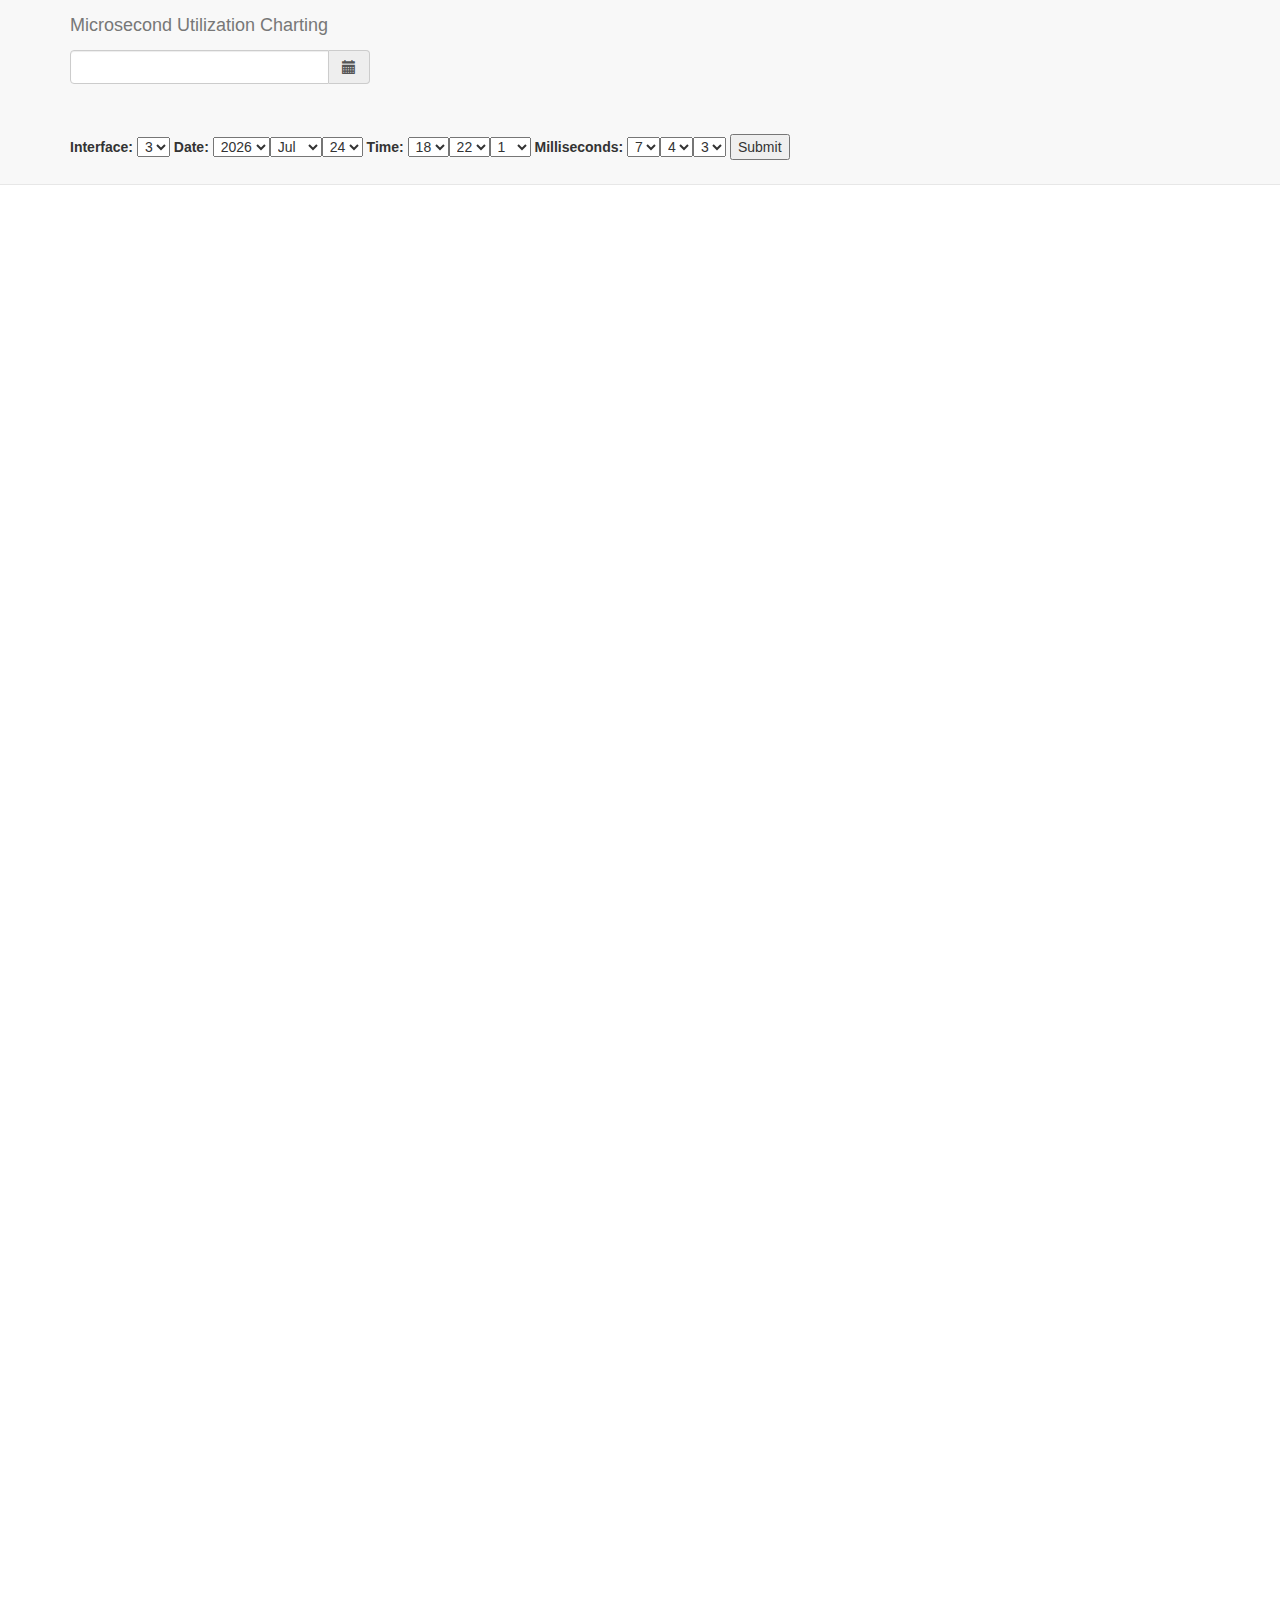
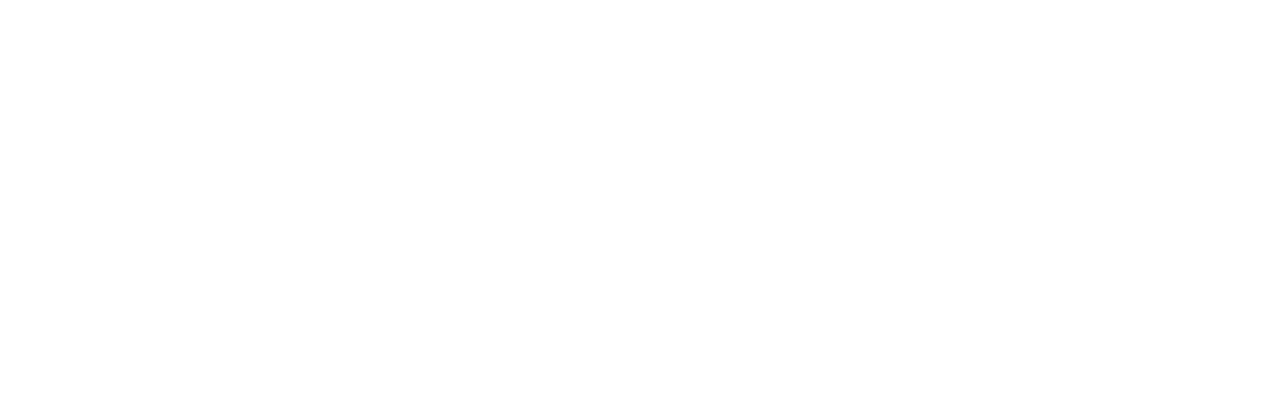
<file: static/index.html>
<!DOCTYPE html>
<html lang="en">
  <head>
	<meta charset="utf-8">
	<meta http-equiv="X-UA-Compatible" content="IE=edge">
	<meta name="viewport" content="width=device-width, initial-scale=1">
	<meta name="description" content="">
	<meta name="author" content="">
	<link rel="shortcut icon" href="../../assets/ico/favicon.ico">

	<title>Microsecond Utilization Charting</title>

	<!-- Bootstrap core CSS -->
	<link href="_frameworks/bootstrap-3.2.0-dist/css/bootstrap.min.css" rel="stylesheet">
	<link href="_frameworks/bootstrap-3.2.0-dist/css/bootstrap-datetimepicker.min.css" rel="stylesheet">
	<!-- <link href="_frameworks/bootstrap-3.2.0-dist/css/slider.css" rel="stylesheet"> -->

	<!-- Custom styles for this template -->
	<link href="_css/navbar-fixed-top.css" rel="stylesheet">
	<link href="_css/style.css" rel="stylesheet">
	<!-- Just for debugging purposes. Don't actually copy this line! -->
	<!--[if lt IE 9]><script src="../../assets/js/ie8-responsive-file-warning.js"></script><![endif]-->

	<!-- HTML5 shim and Respond.js IE8 support of HTML5 elements and media queries -->
	<!--[if lt IE 9]>
	  <script src="https://oss.maxcdn.com/libs/html5shiv/3.7.0/html5shiv.js"></script>
	  <script src="https://oss.maxcdn.com/libs/respond.js/1.4.2/respond.min.js"></script>
	<![endif]-->
  </head>

  <body>

	<!-- Fixed navbar -->
	<div class="navbar navbar-default navbar-fixed-top" role="navigation">
	  <div class="container">
		<div class="navbar-header">
		  <button type="button" class="navbar-toggle" data-toggle="collapse" data-target=".navbar-collapse">
			<span class="sr-only">Toggle navigation</span>
			<span class="icon-bar"></span>
			<span class="icon-bar"></span>
			<span class="icon-bar"></span>
		  </button>
		  <a class="navbar-brand" href="#">Microsecond Utilization Charting</a><br>
		<div class="form-group" style="width:300px;top:60px;left:30px;">
                <div class='input-group date' id='datetimepicker10'>
                    <input type='text' class="form-control" />
                    <span class="input-group-addon"><span class="glyphicon glyphicon-calendar"></span>
                    </span>
                </div>
            </div>
		<br>
		  <div id="selectForm"><form action="#" id="timeframe" name="timeframe"></form></div>
		</div>
		<div class="navbar-collapse collapse">
		</div><!--/.nav-collapse -->
	  </div>
	</div>
	<!--
	<ul class="nav nav-tabs" role="tablist">
	  <li class="active"><a href="#home" role="tab" data-toggle="tab">Home</a></li>
	  <li><a href="#select" role="tab" data-toggle="tab">Timeframe</a></li>
	  <li><a href="#chart" role="tab" data-toggle="tab">Chart</a></li>
	</ul>
	-->
	<div class="container">
		<!-- Tab panes -->
		<!-- <div class="tab-content">
		  <div class="tab-pane active" id="home"> -->
			<p>Instructions</p><p> This software will only run on the following browsers Firefox(v31+), Safari(v7+), Chrome(v36+), IE(11+). </p>
		  <!-- </div> -->
		  <!-- <div class="tab-pane" id="select"> -->

			
		  <!-- <div id="selectLoading">&nbsp;</div> -->
		  <!-- </div> -->
		  <!--
		  <div class="tab-pane" id="chart">
						<div id="rangesPanel">
							<table>
								<tr style="width:150px">
									<th style="width:75px">type</th>
									<th style="width:75px">max</th>
								</tr>
								<tr>
									<td>Packets</td>
									<td id="packets"></td>
								</tr>
								<tr>
									<td>Bytes</td>
									<td id="bytes"></td>
								</tr>
								<tr>
									<td>Flows</td>
									<td id="flows"></td>
								</tr>
							</table>
						</div>

			<form action="#" id="frameselection" name="frameselection">
				<label for="start" style="padding-right:7px">Timeframe start:</label>
				<input type="text" id="foo" class="span2" value="" data-slider-min="0" data-slider-max="100" data-slider-step="1" data-slider-value="0" data-slider-orientation="horizontal" data-slider-selection="after" data-slider-tooltip="show">
						</form>
			-->
			<div id="container"></div>
		  <!-- </div> </div> -->
	</div> <!-- /container -->


	<!-- Bootstrap core JavaScript
	================================================== -->
	<!-- Placed at the end of the document so the pages load faster -->
	<script src="_js/jquery/jquery-2.1.1.js"></script>

	<script src="_frameworks/bootstrap-3.2.0-dist/js/bootstrap.min.js"></script>
	<script src="_frameworks/bootstrap-3.2.0-dist/js/moment.js"></script>

	<script src="_frameworks/bootstrap-3.2.0-dist/js/bootstrap-datetimepicker.min.js"></script>
	<!-- <script src="_frameworks/bootstrap-3.2.0-dist/js/bootstrap-slider.js"></script> -->
	<!-- <script src="_js/crossfilter/crossfilter.min.js"></script> -->
	<script src="_js/highcharts/js/highcharts.js"></script>
	<script src="_js/highcharts/js/modules/exporting.js"></script>

	<script src="_js/main.js"></script>
  </body>
</html>
</file>
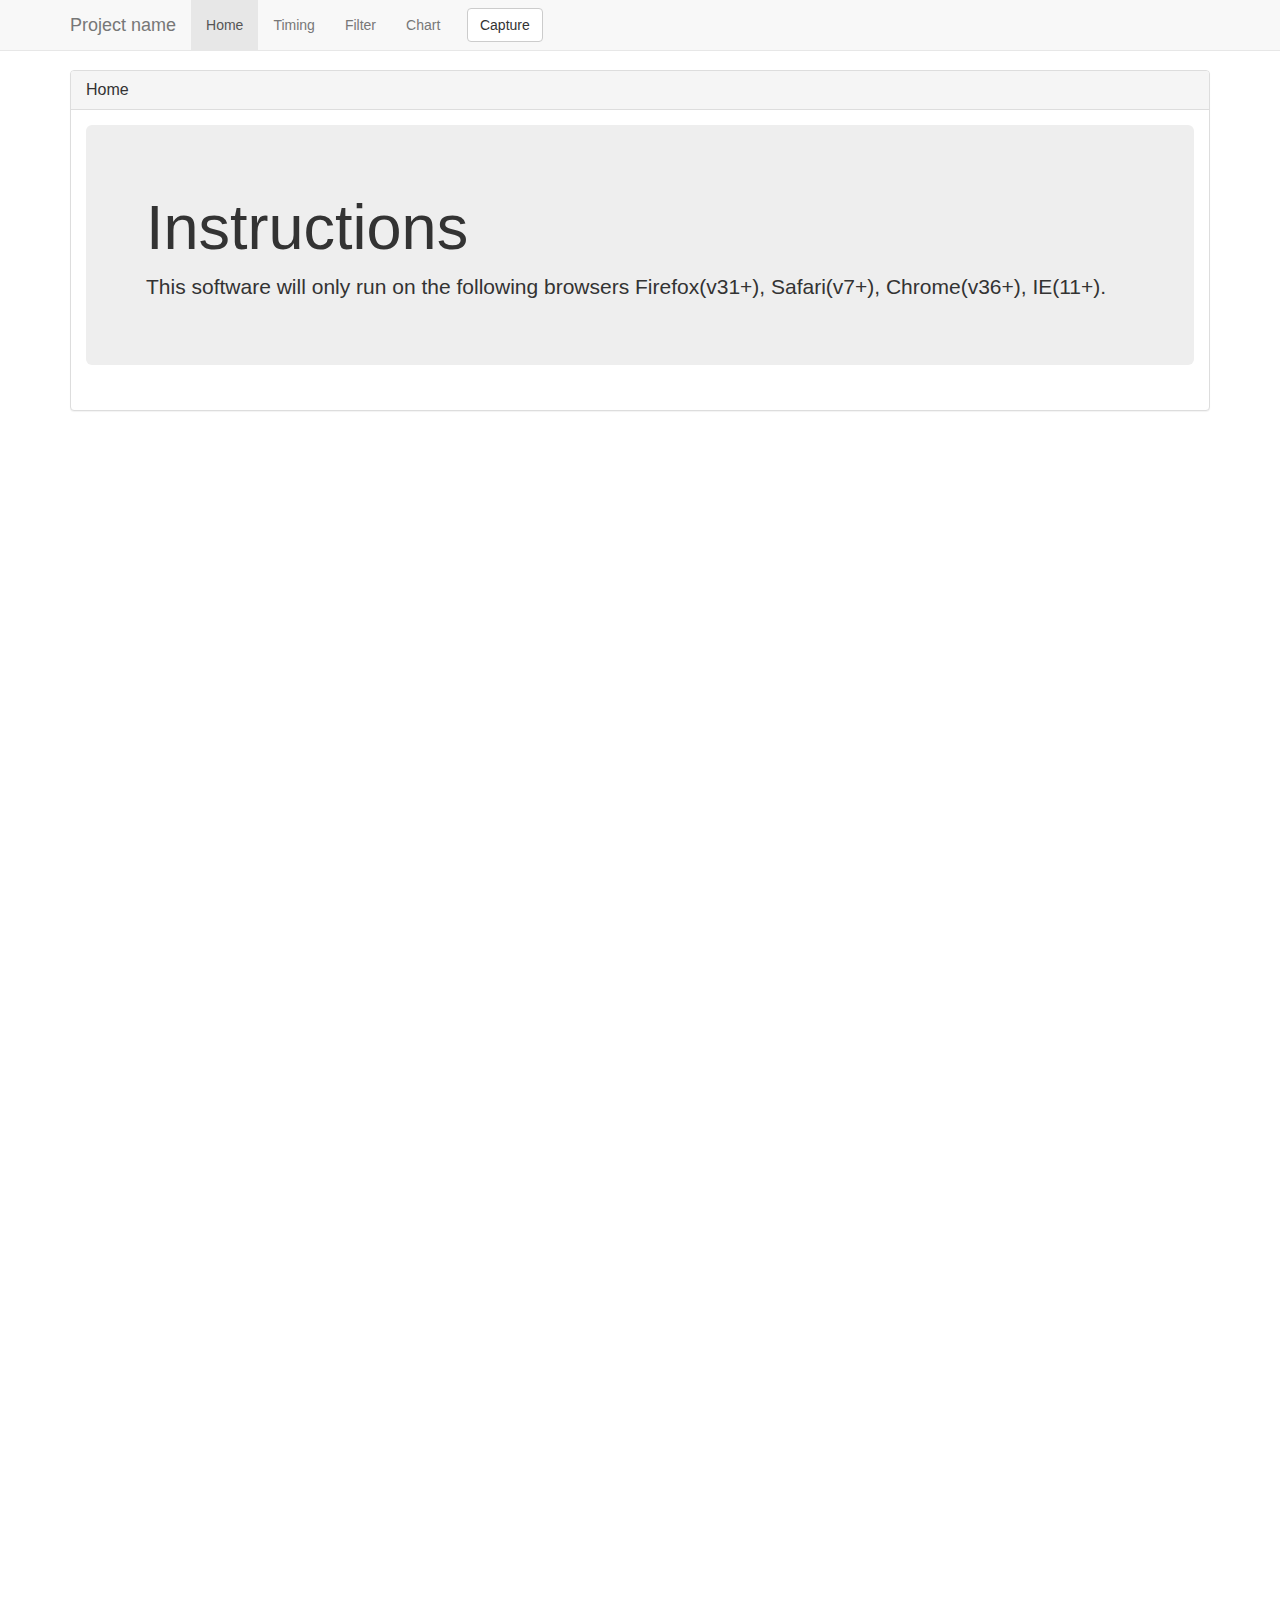
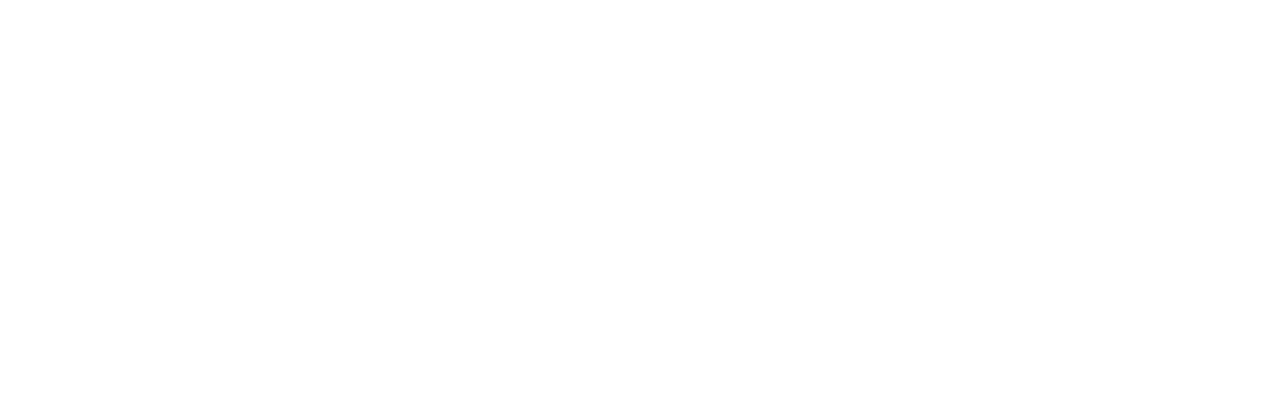
<file: static_v2/index.htm>
<!DOCTYPE html>
<html lang="en"><head>
<meta http-equiv="content-type" content="text/html; charset=UTF-8">
    <meta charset="utf-8">
    <meta http-equiv="X-UA-Compatible" content="IE=edge">
    <meta name="viewport" content="width=device-width, initial-scale=1">
    <meta name="description" content="">
    <meta name="author" content="">
    <link rel="icon" href="http://getbootstrap.com/favicon.ico">

    <title>PCAP capture inspect</title>

    <!-- Bootstrap core CSS -->
    <link href="_lib/bootstrap-3.2.0-dist/css/bootstrap.css" rel="stylesheet">

    <!-- Custom styles for this template -->
    <link href="_lib/bootstrap-3.2.0-dist/css/navbar-fixed-top.css" rel="stylesheet">
    <link href="_lib/bootstrap-3.2.0-dist/css/bootstrap-datetimepicker.min.css" rel="stylesheet">

    <link href="_css/main.css" rel="stylesheet">

    <!-- Just for debugging purposes. Don't actually copy these 2 lines! -->
    <!--[if lt IE 9]><script src="../../assets/js/ie8-responsive-file-warning.js"></script><![endif]-->
    <script src="_lib/bootstrap-3.2.0-dist/js/ie-emulation-modes-warning.js"></script>

    <!-- HTML5 shim and Respond.js IE8 support of HTML5 elements and media queries -->
    <!--[if lt IE 9]>
      <script src="https://oss.maxcdn.com/html5shiv/3.7.2/html5shiv.min.js"></script>
      <script src="https://oss.maxcdn.com/respond/1.4.2/respond.min.js"></script>
    <![endif]-->
  </head>

  <body>

    <div class="navbar navbar-default navbar-fixed-top" role="navigation">
      <div class="container">
        <div class="navbar-header">
          <button type="button" class="navbar-toggle collapsed" data-toggle="collapse" data-target=".navbar-collapse">
            <span class="sr-only">Toggle navigation</span>
            <span class="icon-bar"></span>
            <span class="icon-bar"></span>
            <span class="icon-bar"></span>
          </button>
          <a class="navbar-brand" href="#">Project name</a>
        </div>
        <div class="navbar-collapse collapse">
          <ul class="nav navbar-nav">
            <li class="active"><a href="javascript:void(0)">Home</a></li>
            <li><a href="javascript:void(0)">Timing</a></li>
            <li><a href="javascript:void(0)">Filter</a></li>
            <li><a href="javascript:void(0)">Chart</a></li>
          </ul>
          &nbsp;&nbsp;
          <button type="button" class="btn btn-default navbar-btn" id="parameterPanelShow">Capture</button>
        </div><!--/.nav-collapse -->
      </div>
    </div>

    <div class="container">

      <div class="panel panel-default">
        <div class="panel-heading">
          <h3 class="panel-title">Home</h3>
        </div>
        <div class="panel-body">
          <div class="jumbotron">
              <h1>Instructions</h1>
              <p>This software will only run on the following browsers Firefox(v31+), Safari(v7+), Chrome(v36+), IE(11+).</p>
          </div>
        </div>
      </div>

      <div class="panel panel-default hidden" id="capturePanel">
        <div class="panel-heading">
          <h3 class="panel-title">Timing</h3>
        </div>
        <div class="panel-body">
            <div class="container">
                <div class="row">
                  <div class='col-sm-6'>
                      <p>
                          <!-- Split button -->
                          <div class="btn-group">
                              <button class="btn btn-default dropdown-toggle" type="button" data-toggle="dropdown">Probe selection&nbsp;<span class="caret"></span></button>
                              <ul class="dropdown-menu" role="menu" id="probeOptionList">
                                  <li><a href="javascript:void(0)">3</a></li>
                                  <li><a href="javascript:void(0)">4</a></li>
                                  <li><a href="javascript:void(0)">5</a></li>
                                  <li><a href="javascript:void(0)">6</a></li>
                              </ul>
                          </div>
                          &nbsp;&nbsp;
                          <span class="glyphicon glyphicon-info-sign"></span>
                          &nbsp;Probe is:
                          <span id="probeSpan">3</span>
                          <input type="hidden" name="probeSpan" />
                          <br>
                      </p>
                  </div>
                </div>
                <div class="row">
                  <div class='col-sm-6'>
                      <p><span class="glyphicon glyphicon-info-sign"></span>&nbsp;Server time is: </p>
                  </div>
                </div>
                <div class="row">
                    <div class='col-sm-3'>
                        <div class="form-group">
                            <div class='input-group date' id='datetimepicker1'>
                                <input type='text' class="form-control" name="dateTime" />
                                <span class="input-group-addon"><span class="glyphicon glyphicon-calendar"></span>
                                </span>
                            </div>
                        </div>
                    </div>
                    <div class='col-sm-2'>
                        <div class="input-group">
                            <!-- seconds -->
                            <input type="text" class="form-control" name="timeSeconds" id="timeSeconds" placeholder="00">
                            <span class="input-group-addon">:00</span>
                        </div>
                    </div>
                    <!-- time span selection milliseconds -->
                    <div class='col-sm-3 hidden'>
                        <div class="input-group">
                            <!-- seconds -->
                            <input type="text" class="form-control" name="timeSeconds" id="timeSeconds" placeholder="00">
                            <span class="input-group-addon" name="timeSeconds" ></span>
                            <!-- milliseconds -->
                            <input type="text" class="form-control" name="timeMilliseconds" id="timeMilliseconds" placeholder="000">
                            <span class="input-group-addon" name="timeMilliseconds" ></span>

                        </div>
                    </div>
                    <div class='col-sm-3'>
                        <div class="btn-group">
                            <button type="button" class="btn btn-default active">Seconds/Milliseconds</button>
                        </div>
                    </div>
                </div>
                <div class="row">
                    <div class='col-sm-6'>
                        <p>
                            <span class="glyphicon glyphicon-info-sign"></span>
                            &nbsp;With this setting the time span of the capture is: 1&nbsp;
                            <span id="timeSpan">Seconds</span>
                        </p>
                    </div>
                </div>
            </div>
        </div>
      </div>
      <div class="panel panel-default hidden" id="filterPanel">
        <div class="panel-heading">
          <h3 class="panel-title">Filter</h3>
        </div>
        <div class="panel-body">
            <div class="container">
                <div class="row">
                    <div class="col-sm-4">
                        <div class="input-group input-group">
                            <span class="input-group-addon">IP address</span>
                            <input type="text" class="form-control" placeholder="000.000.000.000" name="ipAddress" id="ipAddress">
                        </div>
                    </div>
                </div>
                <br>
                <div class="row">
                    <div class='col-sm-2'>
                        <div class="btn-group">
                            <button type="button" class="btn btn-default active" id="showPortInput">All/Selected ports</button>
                        </div>
                    </div>
                    <div class='col-sm-3'>
                       <p style="margin-top:8px;">
                            <span class="glyphicon glyphicon-info-sign"></span>
                            &nbsp;
                            <span id="spanPorts">All Ports</span>
                            &nbsp;selected
                        </p>
                    </div>
                </div>
                <p></p>
                <div class="row">
                    <div class='col-sm-3'>
                        <div class="input-group input-group hidden" id="portInput">
                            <span class="input-group-addon">Port number</span>
                            <input type="text" class="form-control" placeholder="00" name="portNumber" id="portNumber" maxlength="5">
                        </div>
                    </div>
                </div>
                <p></p>
                <div class="row">
                    <div class="col-sm-2">
                        <!-- Split button -->
                        <div class="btn-group">
                            <button class="btn btn-default dropdown-toggle" type="button" data-toggle="dropdown">Traffic direction<span class="caret"></span></button>
                            <ul class="dropdown-menu" role="menu">
                                <li><a href="javascript:void(0)">Inbound</a></li>
                                <li><a href="javascript:void(0)">Outbound</a></li>
                                <li class="divider"></li>
                                <li><a href="javascript:void(0)">Inbound,Outbound</a></li>
                            </ul>
                        </div>
                    </div>
                    <div class='col-sm-3'>
                        <p style="margin-top:8px;">
                            <span class="glyphicon glyphicon-info-sign"></span>
                            &nbsp;
                            <span id="spanTraffic" >Inbound,Outbound</span>
                            <input type="hidden" name="trafficDirection">
                        </p>
                    </div>
                </div>
            </div>
        </div>
      </div>
      <div class="panel panel-default hidden" id="chartPanel">
        <div class="panel-heading">
          <h3 class="panel-title">Chart</h3>
        </div>
        <div class="panel-body">
              <div class="container">
                <div class="row">
                    <div class="col-md-2">&nbsp;</div>
                    <div class="col-md-8">PCAP chart</div>
                    <div class="col-md-2">&nbsp;</div>
                </div>
                <div class="row">
                    <div class="col-md-2">
                        <span class="glyphicon glyphicon-chevron-left"></span>
                    </div>
                    <div class="col-md-8">
                        <div id="chartContainer"></div>
                    </div>
                    <div class="col-md-2">
                        <span class="glyphicon glyphicon-chevron-right"></span>
                    </div>
                </div>
            </div>
        </div>
      </div>
      <form name="parameterForm">
      <div class="panel panel-default hidden" id="parameterPanel">
        <div class="panel-heading">
          <h3 class="panel-title">Parameters</h3>
        </div>
        <div class="panel-body">
          <div class="container">
              <div class="row">
                  <div class='col-sm-3'>
                      <p>Probe No.</p>
                  </div>
                  <div class='col-sm-3'>
                      <input name="parameter_1" readonly/>
                  </div>
              </div>
              <div class="row">
                  <div class='col-sm-3'>
                      <p>Date Time</p>
                  </div>
                  <div class='col-sm-3'>
                      <input name="parameter_2" readonly/>
                  </div>
              </div>
              <div class="row">
                  <div class='col-sm-3'>
                      <p>Time span</p>
                  </div>
                  <div class='col-sm-3'>
                      <input name="parameter_3" readonly/>
                  </div>
              </div>
              <div class="row">
                  <div class='col-sm-3'>
                      <p>Seconds</p>
                  </div>
                  <div class='col-sm-3'>
                      <input name="parameter_4" readonly/>
                  </div>
              </div>
              <div class="row">
                  <div class='col-sm-3'>
                      <p>Milliseconds</p>
                  </div>
                  <div class='col-sm-3'>
                      <input name="parameter_5" readonly/>
                  </div>
              </div>
              <div class="row">
                  <div class='col-sm-3'>
                      <p>IP Address</p>
                  </div>
                  <div class='col-sm-3'>
                      <input name="parameter_6" readonly/>
                  </div>
              </div>
              <div class="row">
                  <div class='col-sm-3'>
                      <p>Port No.</p>
                  </div>
                  <div class='col-sm-3'>
                      <input name="parameter_7" readonly/>
                  </div>
              </div>
              <div class="row">
                  <div class='col-sm-3'>
                      <p>Traffic direction</p>
                  </div>
                  <div class='col-sm-3'>
                      <input name="parameter_8" readonly/>
                  </div>
              </div>
            <div class="row">
              <div class='col-sm-6'>
                <div class="btn-group">
                  <button type="button" class="btn btn-default active" id="parameterSubmit">OK Capture</button>
                </div>
              </div>
              <div class='col-sm-6'>
                <div class="btn-group">
                    <button type="button" class="btn btn-default active" id="parameterPanelHide">Cancel</button>
                </div>
              </div>
             </div>
           </div>
        </div>
      </div>
      </form>
    </div> <!-- /container -->


    <!-- Bootstrap core JavaScript
    ================================================== -->
    <!-- Placed at the end of the document so the pages load faster -->
      <script src="_lib/jquery/js/jquery.js"></script>
      <script src="_lib/moment/moment-with-locales.js"></script>
      <script src="_lib/bootstrap-3.2.0-dist/js/bootstrap.js"></script>
      <script src="_lib/bootstrap-3.2.0-dist/js/bootstrap-datetimepicker.min.js"></script>
    <!-- IE10 viewport hack for Surface/desktop Windows 8 bug -->
      <script src="_lib/bootstrap-3.2.0-dist/js/ie10-viewport-bug-workaround.js"></script>
      <script src="_js/main.js"></script>

</body></html>
</file>
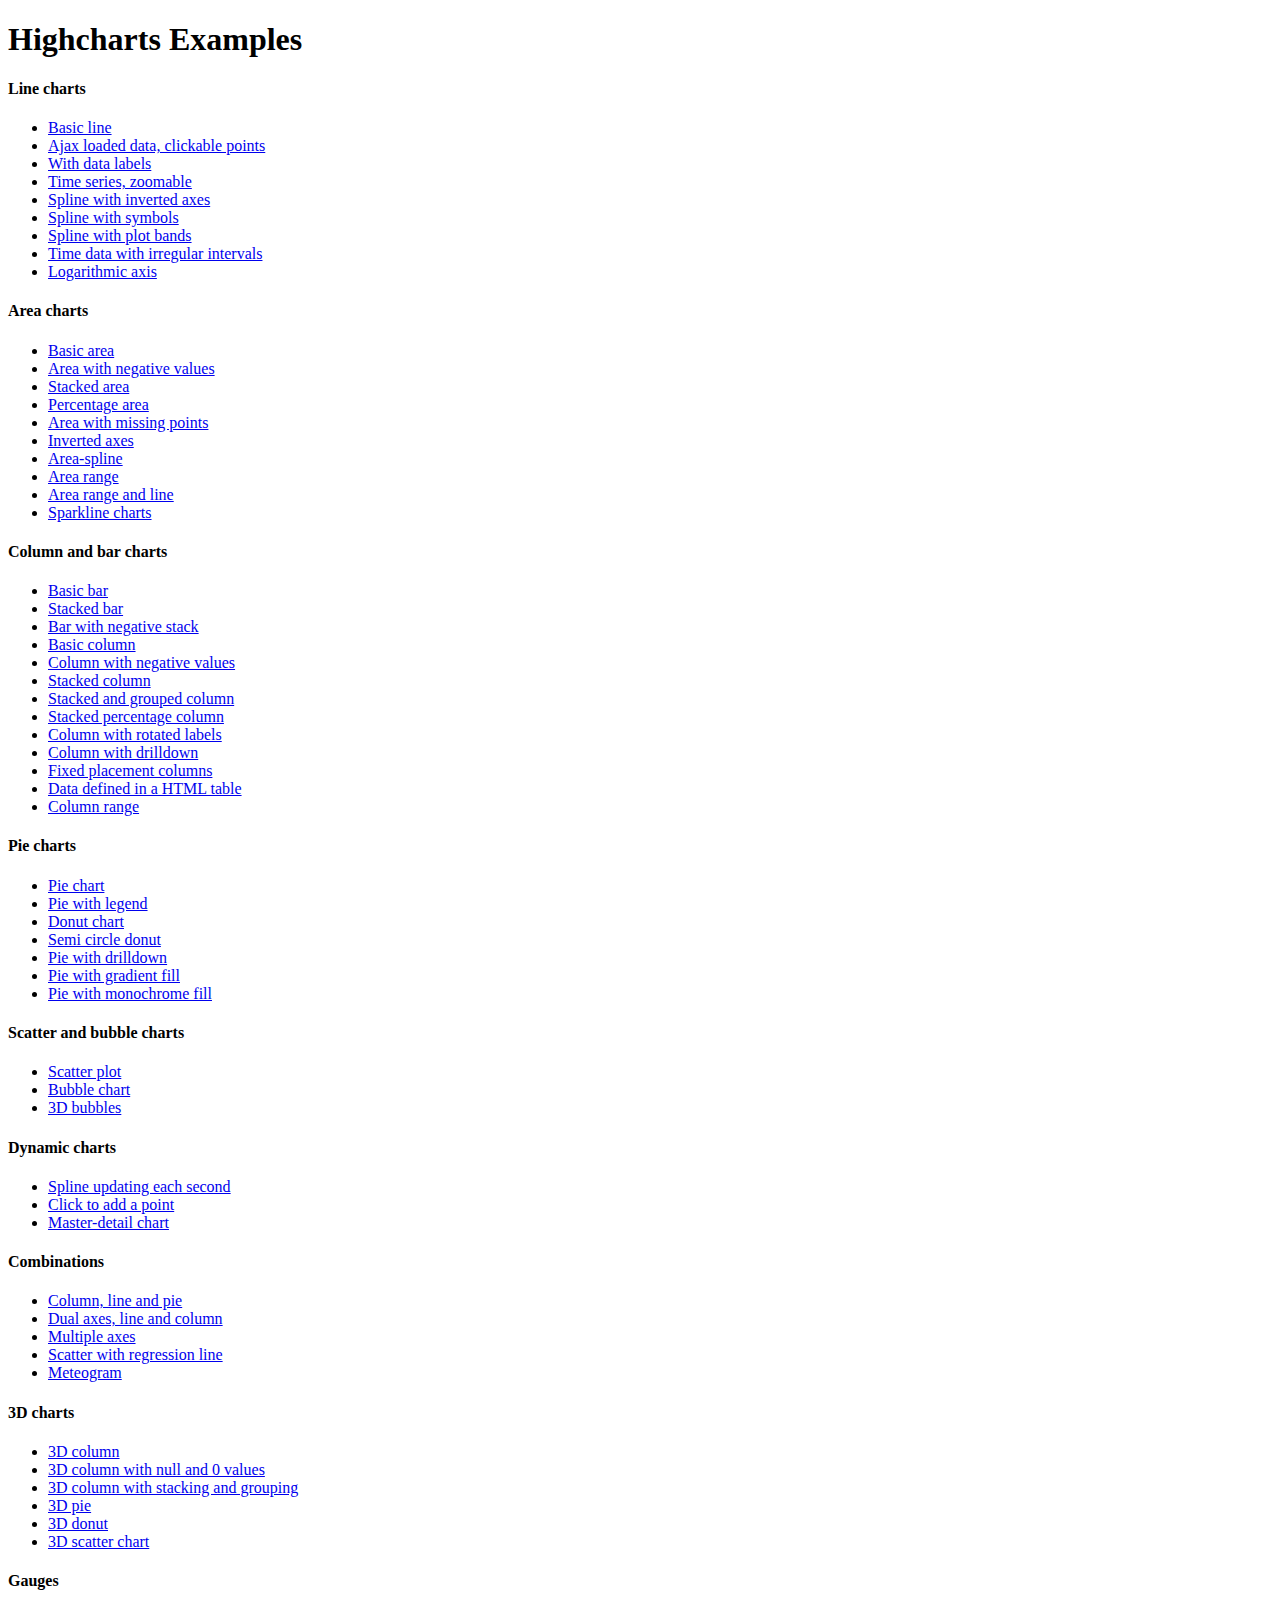
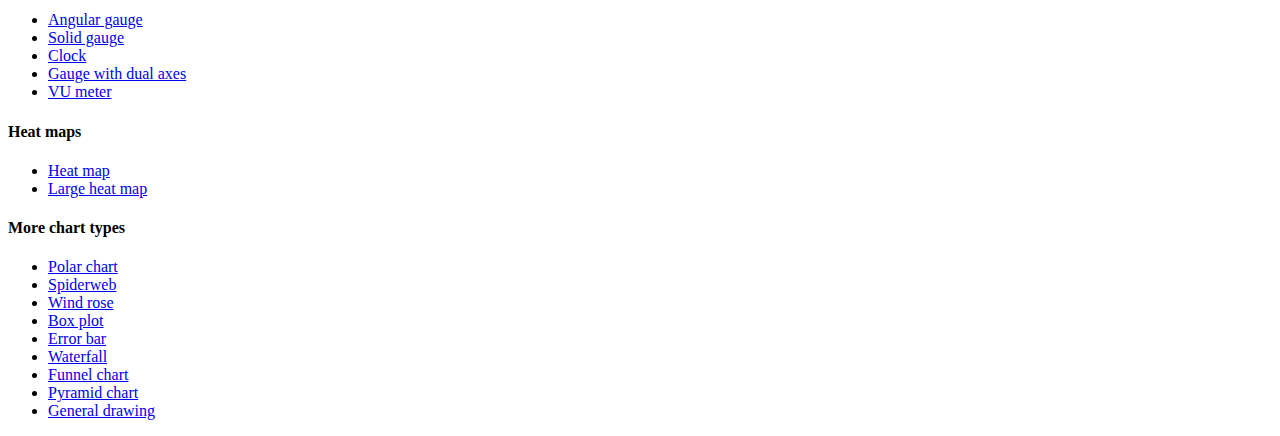
<file: static/_js/highcharts/index.htm>
<!DOCTYPE HTML PUBLIC "-//W3C//DTD HTML 4.01//EN" "http://www.w3.org/TR/html4/strict.dtd">
<html>
	<head>
		<meta http-equiv="Content-Type" content="text/html; charset=utf-8" />
		<title>Highcharts Examples</title>
	</head>
	<body>
		<h1>Highcharts Examples</h1>
		<h4>Line charts</h4>
		<ul>
			<li><a href="examples/line-basic/index.htm">Basic line</a></li>
			<li><a href="examples/line-ajax/index.htm">Ajax loaded data, clickable points</a></li>
			<li><a href="examples/line-labels/index.htm">With data labels</a></li>
			<li><a href="examples/line-time-series/index.htm">Time series, zoomable</a></li>
			<li><a href="examples/spline-inverted/index.htm">Spline with inverted axes</a></li>
			<li><a href="examples/spline-symbols/index.htm">Spline with symbols</a></li>
			<li><a href="examples/spline-plot-bands/index.htm">Spline with plot bands</a></li>
			<li><a href="examples/spline-irregular-time/index.htm">Time data with irregular intervals</a></li>
			<li><a href="examples/line-log-axis/index.htm">Logarithmic axis</a></li>
		</ul>
		<h4>Area charts</h4>
		<ul>
			<li><a href="examples/area-basic/index.htm">Basic area</a></li>
			<li><a href="examples/area-negative/index.htm">Area with negative values</a></li>
			<li><a href="examples/area-stacked/index.htm">Stacked area</a></li>
			<li><a href="examples/area-stacked-percent/index.htm">Percentage area</a></li>
			<li><a href="examples/area-missing/index.htm">Area with missing points</a></li>
			<li><a href="examples/area-inverted/index.htm">Inverted axes</a></li>
			<li><a href="examples/areaspline/index.htm">Area-spline</a></li>
			<li><a href="examples/arearange/index.htm">Area range</a></li>
			<li><a href="examples/arearange-line/index.htm">Area range and line</a></li>
			<li><a href="examples/sparkline/index.htm">Sparkline charts</a></li>
		</ul>
		<h4>Column and bar charts</h4>
		<ul>
			<li><a href="examples/bar-basic/index.htm">Basic bar</a></li>
			<li><a href="examples/bar-stacked/index.htm">Stacked bar</a></li>
			<li><a href="examples/bar-negative-stack/index.htm">Bar with negative stack</a></li>
			<li><a href="examples/column-basic/index.htm">Basic column</a></li>
			<li><a href="examples/column-negative/index.htm">Column with negative values</a></li>
			<li><a href="examples/column-stacked/index.htm">Stacked column</a></li>
			<li><a href="examples/column-stacked-and-grouped/index.htm">Stacked and grouped column</a></li>
			<li><a href="examples/column-stacked-percent/index.htm">Stacked percentage column</a></li>
			<li><a href="examples/column-rotated-labels/index.htm">Column with rotated labels</a></li>
			<li><a href="examples/column-drilldown/index.htm">Column with drilldown</a></li>
			<li><a href="examples/column-placement/index.htm">Fixed placement columns</a></li>
			<li><a href="examples/column-parsed/index.htm">Data defined in a HTML table</a></li>
			<li><a href="examples/columnrange/index.htm">Column range</a></li>
		</ul>
		<h4>Pie charts</h4>
		<ul>
			<li><a href="examples/pie-basic/index.htm">Pie chart</a></li>
			<li><a href="examples/pie-legend/index.htm">Pie with legend</a></li>
			<li><a href="examples/pie-donut/index.htm">Donut chart</a></li>
			<li><a href="examples/pie-semi-circle/index.htm">Semi circle donut</a></li>
			<li><a href="examples/pie-drilldown/index.htm">Pie with drilldown</a></li>
			<li><a href="examples/pie-gradient/index.htm">Pie with gradient fill</a></li>
			<li><a href="examples/pie-monochrome/index.htm">Pie with monochrome fill</a></li>
		</ul>
		<h4>Scatter and bubble charts</h4>
		<ul>
			<li><a href="examples/scatter/index.htm">Scatter plot</a></li>
			<li><a href="examples/bubble/index.htm">Bubble chart</a></li>
			<li><a href="examples/bubble-3d/index.htm">3D bubbles</a></li>
		</ul>
		<h4>Dynamic charts</h4>
		<ul>
			<li><a href="examples/dynamic-update/index.htm">Spline updating each second</a></li>
			<li><a href="examples/dynamic-click-to-add/index.htm">Click to add a point</a></li>
			<li><a href="examples/dynamic-master-detail/index.htm">Master-detail chart</a></li>
		</ul>
		<h4>Combinations</h4>
		<ul>
			<li><a href="examples/combo/index.htm">Column, line and pie</a></li>
			<li><a href="examples/combo-dual-axes/index.htm">Dual axes, line and column</a></li>
			<li><a href="examples/combo-multi-axes/index.htm">Multiple axes</a></li>
			<li><a href="examples/combo-regression/index.htm">Scatter with regression line</a></li>
			<li><a href="examples/combo-meteogram/index.htm">Meteogram</a></li>
		</ul>
		<h4>3D charts</h4>
		<ul>
			<li><a href="examples/3d-column-interactive/index.htm">3D column</a></li>
			<li><a href="examples/3d-column-null-values/index.htm">3D column with null and 0 values</a></li>
			<li><a href="examples/3d-column-stacking-grouping/index.htm">3D column with stacking and grouping</a></li>
			<li><a href="examples/3d-pie/index.htm">3D pie</a></li>
			<li><a href="examples/3d-pie-donut/index.htm">3D donut</a></li>
			<li><a href="examples/3d-scatter-draggable/index.htm">3D scatter chart</a></li>
		</ul>
		<h4>Gauges</h4>
		<ul>
			<li><a href="examples/gauge-speedometer/index.htm">Angular gauge</a></li>
			<li><a href="examples/gauge-solid/index.htm">Solid gauge</a></li>
			<li><a href="examples/gauge-clock/index.htm">Clock</a></li>
			<li><a href="examples/gauge-dual/index.htm">Gauge with dual axes</a></li>
			<li><a href="examples/gauge-vu-meter/index.htm">VU meter</a></li>
		</ul>
		<h4>Heat maps</h4>
		<ul>
			<li><a href="examples/heatmap/index.htm">Heat map</a></li>
			<li><a href="examples/heatmap-canvas/index.htm">Large heat map</a></li>
		</ul>
		<h4>More chart types</h4>
		<ul>
			<li><a href="examples/polar/index.htm">Polar chart</a></li>
			<li><a href="examples/polar-spider/index.htm">Spiderweb</a></li>
			<li><a href="examples/polar-wind-rose/index.htm">Wind rose</a></li>
			<li><a href="examples/box-plot/index.htm">Box plot</a></li>
			<li><a href="examples/error-bar/index.htm">Error bar</a></li>
			<li><a href="examples/waterfall/index.htm">Waterfall</a></li>
			<li><a href="examples/funnel/index.htm">Funnel chart</a></li>
			<li><a href="examples/pyramid/index.htm">Pyramid chart</a></li>
			<li><a href="examples/renderer/index.htm">General drawing</a></li>
		</ul>
	</body>
</html>
</file>
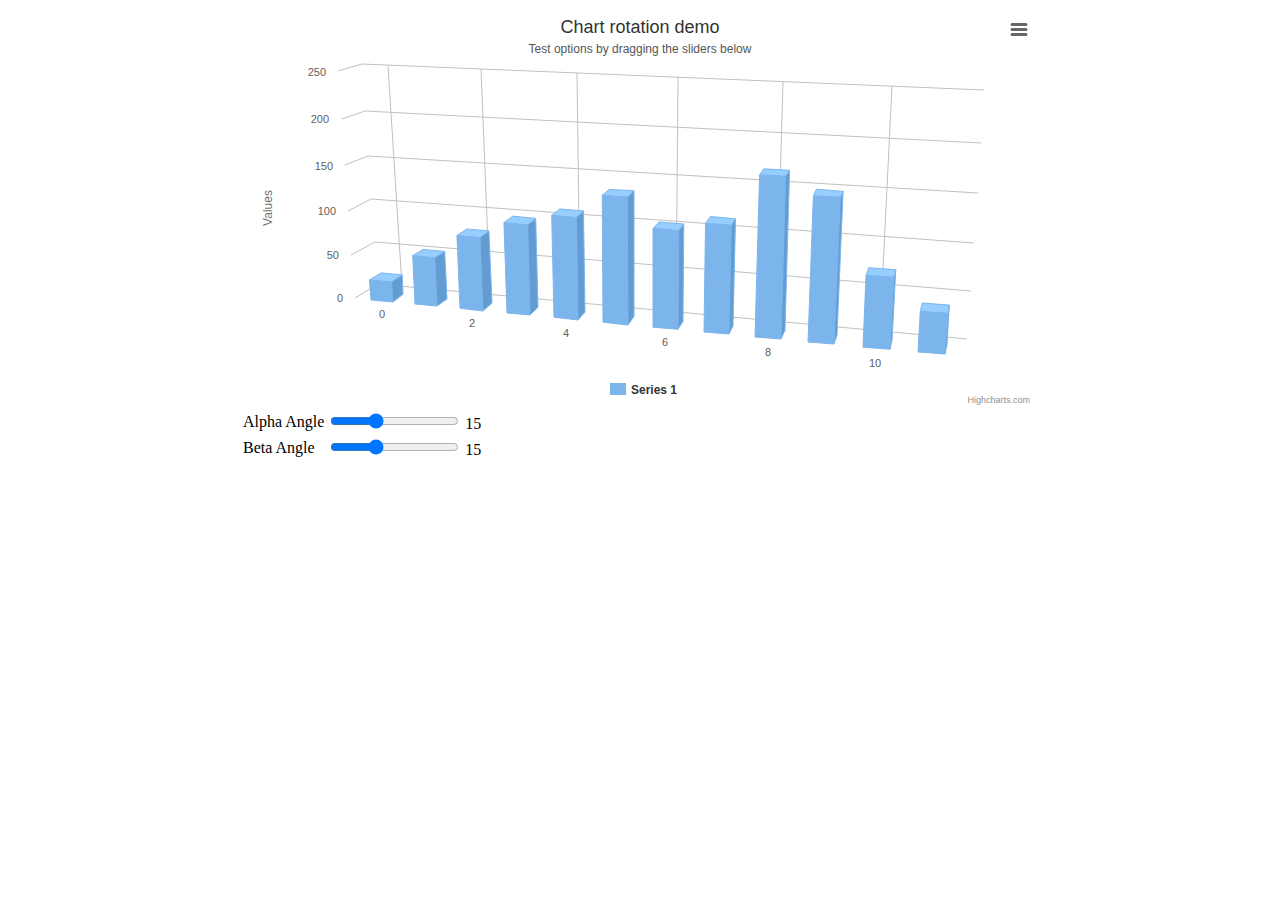
<file: static/_js/highcharts/examples/3d-column-interactive/index.htm>
<!DOCTYPE HTML>
<html>
	<head>
		<meta http-equiv="Content-Type" content="text/html; charset=utf-8">
		<title>Highcharts Example</title>

		<script type="text/javascript" src="http://ajax.googleapis.com/ajax/libs/jquery/1.8.2/jquery.min.js"></script>
		<style type="text/css">
#container, #sliders {
	min-width: 310px; 
	max-width: 800px;
	margin: 0 auto;
}
#container {
	height: 400px; 
}
		</style>
		<script type="text/javascript">
$(function () {
    // Set up the chart
    var chart = new Highcharts.Chart({
        chart: {
            renderTo: 'container',
            type: 'column',
            margin: 75,
            options3d: {
                enabled: true,
                alpha: 15,
                beta: 15,
                depth: 50,
                viewDistance: 25
            }
        },
        title: {
            text: 'Chart rotation demo'
        },
        subtitle: {
            text: 'Test options by dragging the sliders below'
        },
        plotOptions: {
            column: {
                depth: 25
            }
        },
        series: [{
            data: [29.9, 71.5, 106.4, 129.2, 144.0, 176.0, 135.6, 148.5, 216.4, 194.1, 95.6, 54.4]
        }]
    });

    function showValues() {
        $('#R0-value').html(chart.options.chart.options3d.alpha);
        $('#R1-value').html(chart.options.chart.options3d.beta);
    }

    // Activate the sliders
    $('#R0').on('change', function () {
        chart.options.chart.options3d.alpha = this.value;
        showValues();
        chart.redraw(false);
    });
    $('#R1').on('change', function () {
        chart.options.chart.options3d.beta = this.value;
        showValues();
        chart.redraw(false);
    });

    showValues();
});
		</script>
	</head>
	<body>
<script src="../../js/highcharts.js"></script>
<script src="../../js/highcharts-3d.js"></script>
<script src="../../js/modules/exporting.js"></script>

<div id="container"></div>
<div id="sliders">
	<table>
		<tr><td>Alpha Angle</td><td><input id="R0" type="range" min="0" max="45" value="15"/> <span id="R0-value" class="value"></span></td></tr>
	    <tr><td>Beta Angle</td><td><input id="R1" type="range" min="0" max="45" value="15"/> <span id="R1-value" class="value"></span></td></tr>
	</table>
</div>
	</body>
</html>
</file>
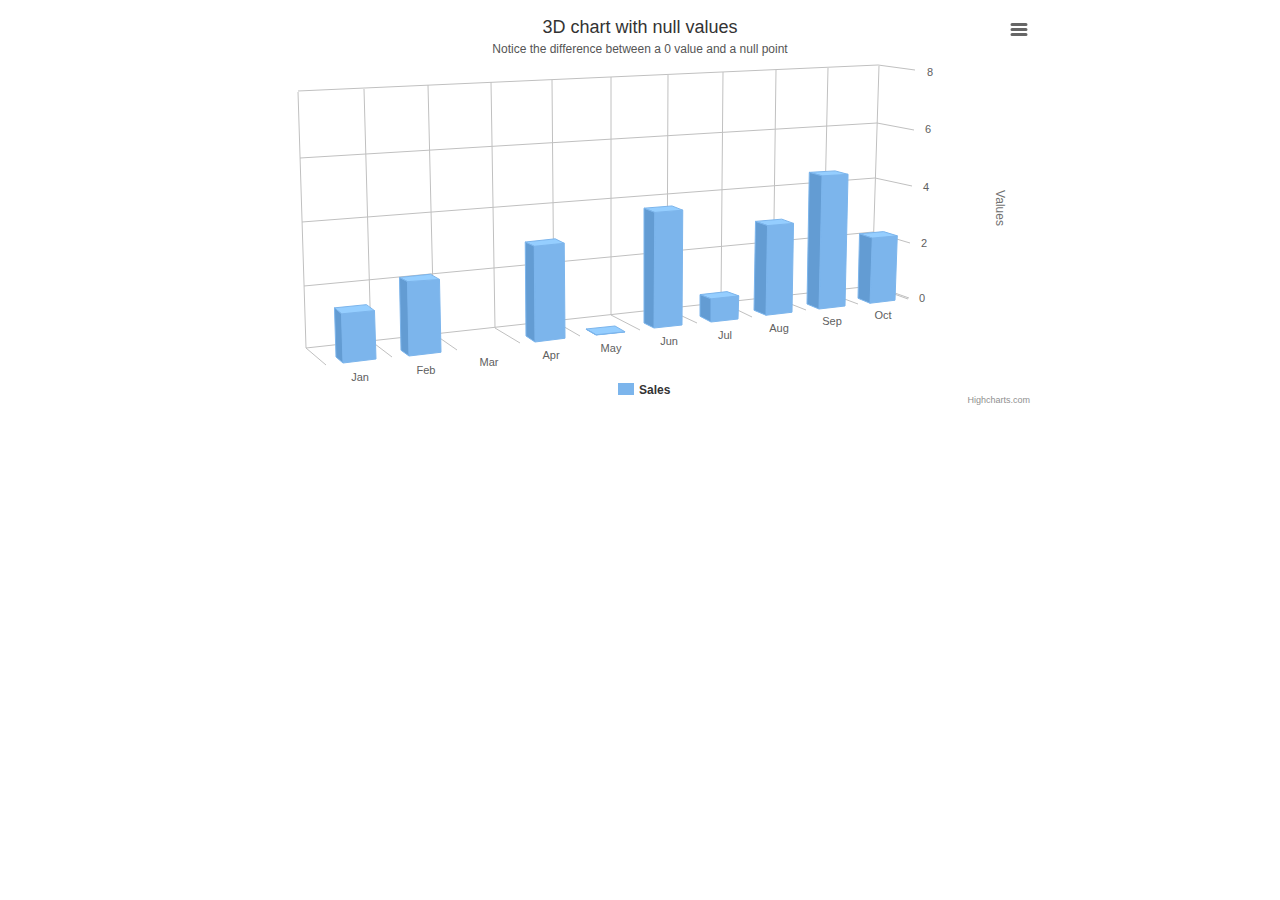
<file: static/_js/highcharts/examples/3d-column-null-values/index.htm>
<!DOCTYPE HTML>
<html>
	<head>
		<meta http-equiv="Content-Type" content="text/html; charset=utf-8">
		<title>Highcharts Example</title>

		<script type="text/javascript" src="http://ajax.googleapis.com/ajax/libs/jquery/1.8.2/jquery.min.js"></script>
		<style type="text/css">
#container {
	height: 400px; 
	min-width: 310px; 
	max-width: 800px;
	margin: 0 auto;
}
		</style>
		<script type="text/javascript">
$(function () {
    $('#container').highcharts({
        chart: {
            type: 'column',
            margin: 75,
            options3d: {
                enabled: true,
                alpha: 10,
                beta: 25,
                depth: 70
            }
        },
        title: {
            text: '3D chart with null values'
        },
        subtitle: {
            text: 'Notice the difference between a 0 value and a null point'
        },
        plotOptions: {
            column: {
                depth: 25
            }
        },
        xAxis: {
            categories: Highcharts.getOptions().lang.shortMonths
        },
        yAxis: {
            opposite: true
        },
        series: [{
            name: 'Sales',
            data: [2, 3, null, 4, 0, 5, 1, 4, 6, 3]
        }]
    });
});
		</script>
	</head>
	<body>

<script src="../../js/highcharts.js"></script>
<script src="../../js/highcharts-3d.js"></script>
<script src="../../js/modules/exporting.js"></script>

<div id="container" style="height: 400px"></div>
	</body>
</html>
</file>
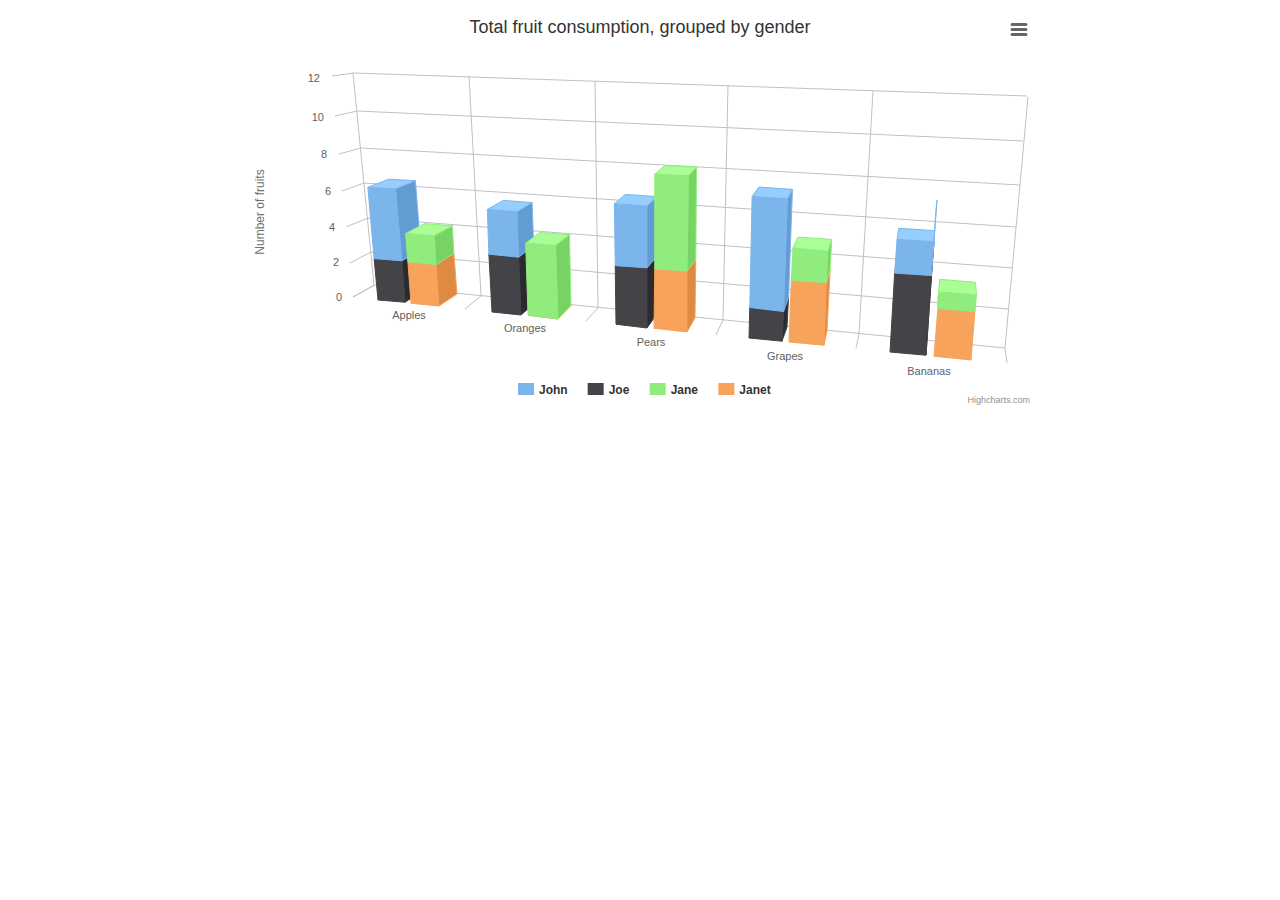
<file: static/_js/highcharts/examples/3d-column-stacking-grouping/index.htm>
<!DOCTYPE HTML>
<html>
	<head>
		<meta http-equiv="Content-Type" content="text/html; charset=utf-8">
		<title>Highcharts Example</title>

		<script type="text/javascript" src="http://ajax.googleapis.com/ajax/libs/jquery/1.8.2/jquery.min.js"></script>
		<style type="text/css">
#container {
	height: 400px; 
	min-width: 310px; 
	max-width: 800px;
	margin: 0 auto;
}
		</style>
		<script type="text/javascript">
$(function () {
    $('#container').highcharts({

        chart: {
            type: 'column',
            options3d: {
                enabled: true,
                alpha: 15,
                beta: 15,
                viewDistance: 25,
                depth: 40
            },
            marginTop: 80,
            marginRight: 40
        },

        title: {
            text: 'Total fruit consumption, grouped by gender'
        },

        xAxis: {
            categories: ['Apples', 'Oranges', 'Pears', 'Grapes', 'Bananas']
        },

        yAxis: {
            allowDecimals: false,
            min: 0,
            title: {
                text: 'Number of fruits'
            }
        },

        tooltip: {
            headerFormat: '<b>{point.key}</b><br>',
            pointFormat: '<span style="color:{series.color}">\u25CF</span> {series.name}: {point.y} / {point.stackTotal}'
        },

        plotOptions: {
            column: {
                stacking: 'normal',
                depth: 40
            }
        },

        series: [{
            name: 'John',
            data: [5, 3, 4, 7, 2],
            stack: 'male'
        }, {
            name: 'Joe',
            data: [3, 4, 4, 2, 5],
            stack: 'male'
        }, {
            name: 'Jane',
            data: [2, 5, 6, 2, 1],
            stack: 'female'
        }, {
            name: 'Janet',
            data: [3, 0, 4, 4, 3],
            stack: 'female'
        }]
    });
});


		</script>
	</head>
	<body>

<script src="../../js/highcharts.js"></script>
<script src="../../js/highcharts-3d.js"></script>
<script src="../../js/modules/exporting.js"></script>

<div id="container" style="height: 400px"></div>
	</body>
</html>
</file>
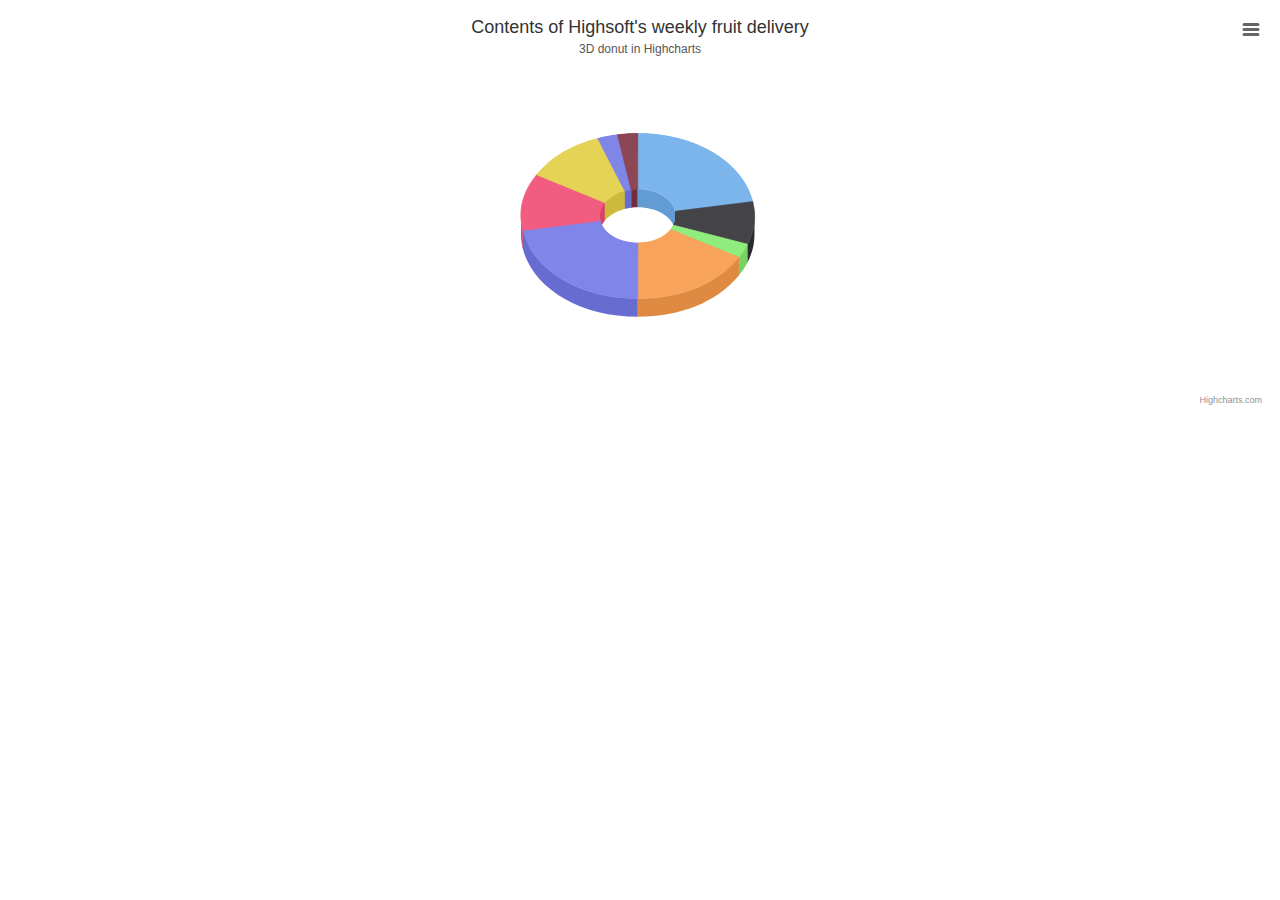
<file: static/_js/highcharts/examples/3d-pie-donut/index.htm>
<!DOCTYPE HTML>
<html>
	<head>
		<meta http-equiv="Content-Type" content="text/html; charset=utf-8">
		<title>Highcharts Example</title>

		<script type="text/javascript" src="http://ajax.googleapis.com/ajax/libs/jquery/1.8.2/jquery.min.js"></script>
		<style type="text/css">
${demo.css}
		</style>
		<script type="text/javascript">
$(function () {
    $('#container').highcharts({
        chart: {
            type: 'pie',
            options3d: {
                enabled: true,
                alpha: 45
            }
        },
        title: {
            text: 'Contents of Highsoft\'s weekly fruit delivery'
        },
        subtitle: {
            text: '3D donut in Highcharts'
        },
        plotOptions: {
            pie: {
                innerSize: 100,
                depth: 45
            }
        },
        series: [{
            name: 'Delivered amount',
            data: [
                ['Bananas', 8],
                ['Kiwi', 3],
                ['Mixed nuts', 1],
                ['Oranges', 6],
                ['Apples', 8],
                ['Pears', 4],
                ['Clementines', 4],
                ['Reddish (bag)', 1],
                ['Grapes (bunch)', 1]
            ]
        }]
    });
});
		</script>
	</head>
	<body>

<script src="../../js/highcharts.js"></script>
<script src="../../js/highcharts-3d.js"></script>
<script src="../../js/modules/exporting.js"></script>

<div id="container" style="height: 400px"></div>
	</body>
</html>
</file>
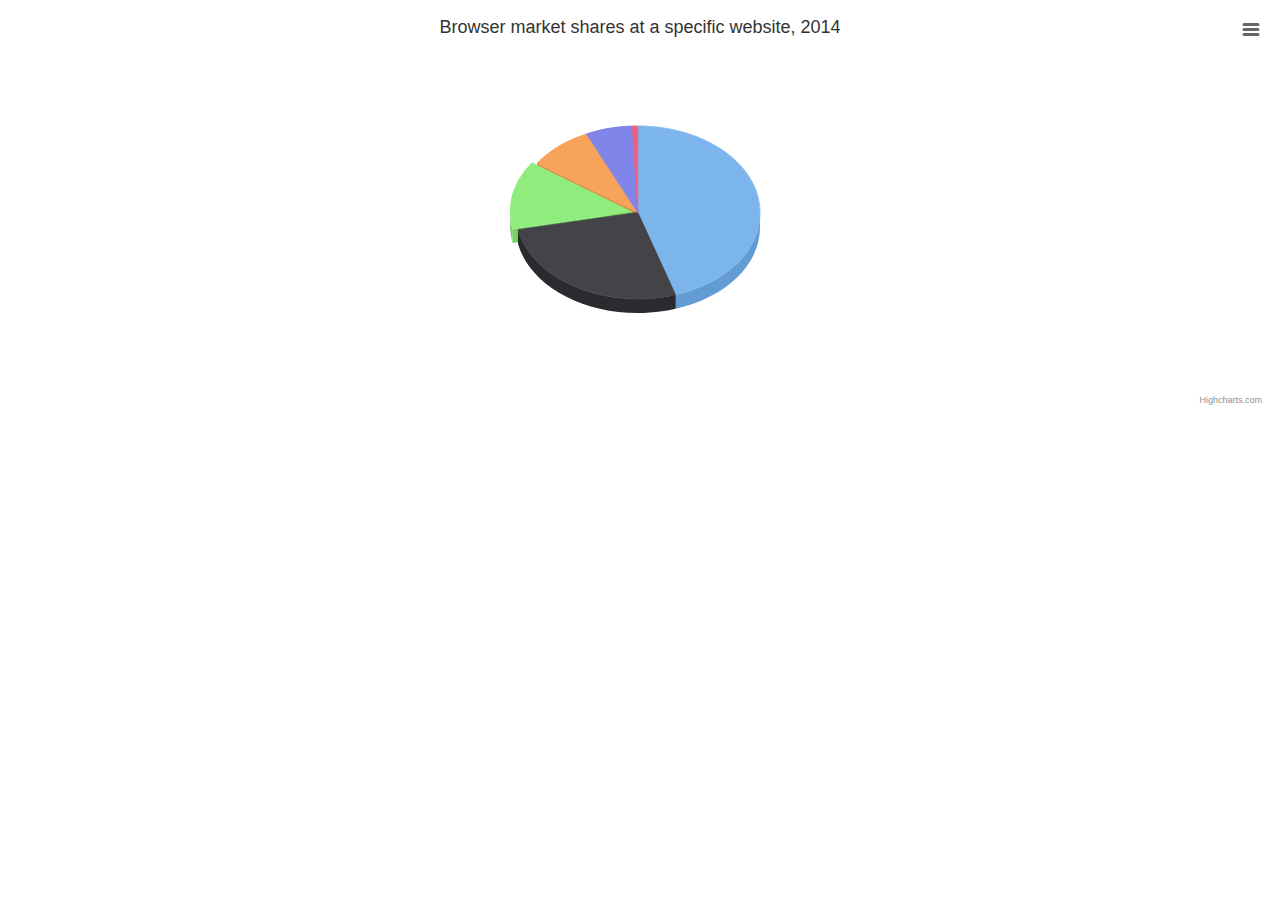
<file: static/_js/highcharts/examples/3d-pie/index.htm>
<!DOCTYPE HTML>
<html>
	<head>
		<meta http-equiv="Content-Type" content="text/html; charset=utf-8">
		<title>Highcharts Example</title>

		<script type="text/javascript" src="http://ajax.googleapis.com/ajax/libs/jquery/1.8.2/jquery.min.js"></script>
		<style type="text/css">
${demo.css}
		</style>
		<script type="text/javascript">
$(function () {
    $('#container').highcharts({
        chart: {
            type: 'pie',
            options3d: {
                enabled: true,
                alpha: 45,
                beta: 0
            }
        },
        title: {
            text: 'Browser market shares at a specific website, 2014'
        },
        tooltip: {
            pointFormat: '{series.name}: <b>{point.percentage:.1f}%</b>'
        },
        plotOptions: {
            pie: {
                allowPointSelect: true,
                cursor: 'pointer',
                depth: 35,
                dataLabels: {
                    enabled: true,
                    format: '{point.name}'
                }
            }
        },
        series: [{
            type: 'pie',
            name: 'Browser share',
            data: [
                ['Firefox',   45.0],
                ['IE',       26.8],
                {
                    name: 'Chrome',
                    y: 12.8,
                    sliced: true,
                    selected: true
                },
                ['Safari',    8.5],
                ['Opera',     6.2],
                ['Others',   0.7]
            ]
        }]
    });
});
		</script>
	</head>
	<body>

<script src="../../js/highcharts.js"></script>
<script src="../../js/highcharts-3d.js"></script>
<script src="../../js/modules/exporting.js"></script>

<div id="container" style="height: 400px"></div>
	</body>
</html>
</file>
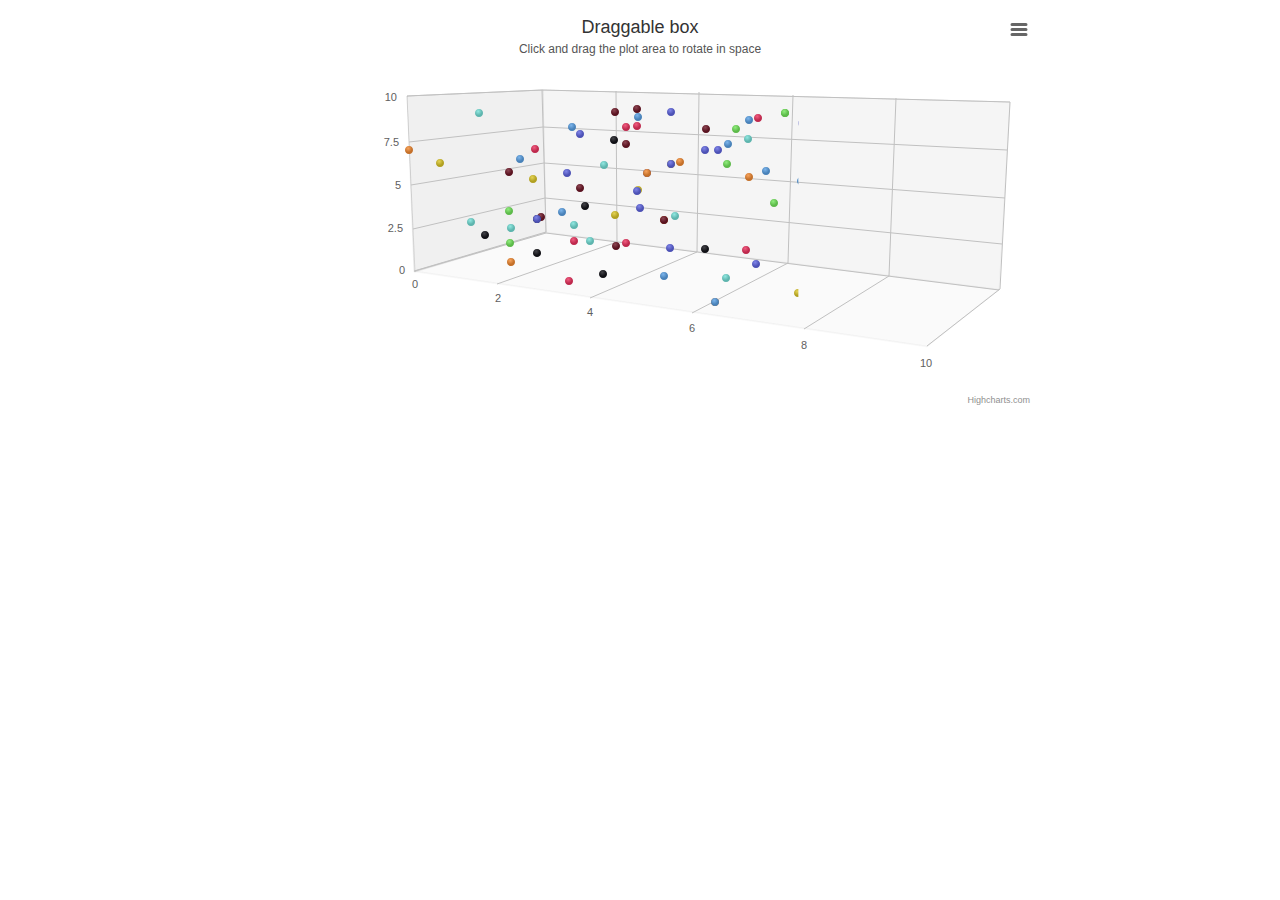
<file: static/_js/highcharts/examples/3d-scatter-draggable/index.htm>
<!DOCTYPE HTML>
<html>
	<head>
		<meta http-equiv="Content-Type" content="text/html; charset=utf-8">
		<title>Highcharts Example</title>

		<script type="text/javascript" src="http://ajax.googleapis.com/ajax/libs/jquery/1.8.2/jquery.min.js"></script>
		<style type="text/css">
#container {
	height: 400px; 
	min-width: 310px; 
	max-width: 800px;
	margin: 0 auto;
}
		</style>
		<script type="text/javascript">
$(function () {

    // Give the points a 3D feel by adding a radial gradient
    Highcharts.getOptions().colors = $.map(Highcharts.getOptions().colors, function (color) {
        return {
            radialGradient: {
                cx: 0.4,
                cy: 0.3,
                r: 0.5
            },
            stops: [
                [0, color],
                [1, Highcharts.Color(color).brighten(-0.2).get('rgb')]
            ]
        };
    });

    // Set up the chart
    var chart = new Highcharts.Chart({
        chart: {
            renderTo: 'container',
            margin: 100,
            type: 'scatter',
            options3d: {
                enabled: true,
                alpha: 10,
                beta: 30,
                depth: 250,
                viewDistance: 5,

                frame: {
                    bottom: { size: 1, color: 'rgba(0,0,0,0.02)' },
                    back: { size: 1, color: 'rgba(0,0,0,0.04)' },
                    side: { size: 1, color: 'rgba(0,0,0,0.06)' }
                }
            }
        },
        title: {
            text: 'Draggable box'
        },
        subtitle: {
            text: 'Click and drag the plot area to rotate in space'
        },
        plotOptions: {
            scatter: {
                width: 10,
                height: 10,
                depth: 10
            }
        },
        yAxis: {
            min: 0,
            max: 10,
            title: null
        },
        xAxis: {
            min: 0,
            max: 10,
            gridLineWidth: 1
        },
        zAxis: {
            min: 0,
            max: 10
        },
        legend: {
            enabled: false
        },
        series: [{
            name: 'Reading',
            colorByPoint: true,
            data: [[1, 6, 5], [8, 7, 9], [1, 3, 4], [4, 6, 8], [5, 7, 7], [6, 9, 6], [7, 0, 5], [2, 3, 3], [3, 9, 8], [3, 6, 5], [4, 9, 4], [2, 3, 3], [6, 9, 9], [0, 7, 0], [7, 7, 9], [7, 2, 9], [0, 6, 2], [4, 6, 7], [3, 7, 7], [0, 1, 7], [2, 8, 6], [2, 3, 7], [6, 4, 8], [3, 5, 9], [7, 9, 5], [3, 1, 7], [4, 4, 2], [3, 6, 2], [3, 1, 6], [6, 8, 5], [6, 6, 7], [4, 1, 1], [7, 2, 7], [7, 7, 0], [8, 8, 9], [9, 4, 1], [8, 3, 4], [9, 8, 9], [3, 5, 3], [0, 2, 4], [6, 0, 2], [2, 1, 3], [5, 8, 9], [2, 1, 1], [9, 7, 6], [3, 0, 2], [9, 9, 0], [3, 4, 8], [2, 6, 1], [8, 9, 2], [7, 6, 5], [6, 3, 1], [9, 3, 1], [8, 9, 3], [9, 1, 0], [3, 8, 7], [8, 0, 0], [4, 9, 7], [8, 6, 2], [4, 3, 0], [2, 3, 5], [9, 1, 4], [1, 1, 4], [6, 0, 2], [6, 1, 6], [3, 8, 8], [8, 8, 7], [5, 5, 0], [3, 9, 6], [5, 4, 3], [6, 8, 3], [0, 1, 5], [6, 7, 3], [8, 3, 2], [3, 8, 3], [2, 1, 6], [4, 6, 7], [8, 9, 9], [5, 4, 2], [6, 1, 3], [6, 9, 5], [4, 8, 2], [9, 7, 4], [5, 4, 2], [9, 6, 1], [2, 7, 3], [4, 5, 4], [6, 8, 1], [3, 4, 0], [2, 2, 6], [5, 1, 2], [9, 9, 7], [6, 9, 9], [8, 4, 3], [4, 1, 7], [6, 2, 5], [0, 4, 9], [3, 5, 9], [6, 9, 1], [1, 9, 2]]
        }]
    });


    // Add mouse events for rotation
    $(chart.container).bind('mousedown.hc touchstart.hc', function (e) {
        e = chart.pointer.normalize(e);

        var posX = e.pageX,
            posY = e.pageY,
            alpha = chart.options.chart.options3d.alpha,
            beta = chart.options.chart.options3d.beta,
            newAlpha,
            newBeta,
            sensitivity = 5; // lower is more sensitive

        $(document).bind({
            'mousemove.hc touchdrag.hc': function (e) {
                // Run beta
                newBeta = beta + (posX - e.pageX) / sensitivity;
                newBeta = Math.min(100, Math.max(-100, newBeta));
                chart.options.chart.options3d.beta = newBeta;

                // Run alpha
                newAlpha = alpha + (e.pageY - posY) / sensitivity;
                newAlpha = Math.min(100, Math.max(-100, newAlpha));
                chart.options.chart.options3d.alpha = newAlpha;

                chart.redraw(false);
            },
            'mouseup touchend': function () {
                $(document).unbind('.hc');
            }
        });
    });

});
		</script>
	</head>
	<body>

<script src="../../js/highcharts.js"></script>
<script src="../../js/highcharts-3d.js"></script>
<script src="../../js/modules/exporting.js"></script>

<div id="container" style="height: 400px"></div>
	</body>
</html>
</file>
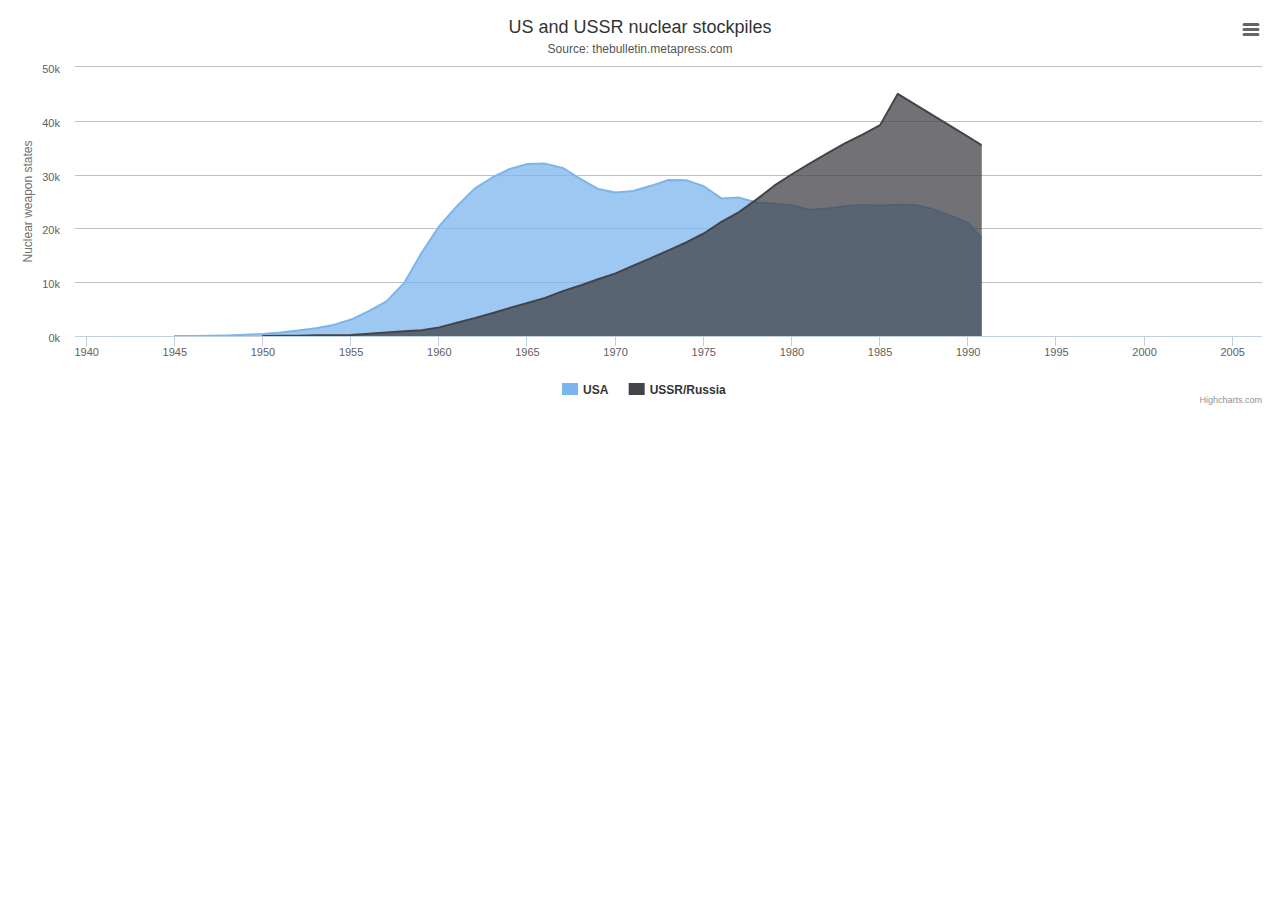
<file: static/_js/highcharts/examples/area-basic/index.htm>
<!DOCTYPE HTML>
<html>
	<head>
		<meta http-equiv="Content-Type" content="text/html; charset=utf-8">
		<title>Highcharts Example</title>

		<script type="text/javascript" src="http://ajax.googleapis.com/ajax/libs/jquery/1.8.2/jquery.min.js"></script>
		<style type="text/css">
${demo.css}
		</style>
		<script type="text/javascript">
$(function () {
    $('#container').highcharts({
        chart: {
            type: 'area'
        },
        title: {
            text: 'US and USSR nuclear stockpiles'
        },
        subtitle: {
            text: 'Source: <a href="http://thebulletin.metapress.com/content/c4120650912x74k7/fulltext.pdf">' +
                'thebulletin.metapress.com</a>'
        },
        xAxis: {
            allowDecimals: false,
            labels: {
                formatter: function () {
                    return this.value; // clean, unformatted number for year
                }
            }
        },
        yAxis: {
            title: {
                text: 'Nuclear weapon states'
            },
            labels: {
                formatter: function () {
                    return this.value / 1000 + 'k';
                }
            }
        },
        tooltip: {
            pointFormat: '{series.name} produced <b>{point.y:,.0f}</b><br/>warheads in {point.x}'
        },
        plotOptions: {
            area: {
                pointStart: 1940,
                marker: {
                    enabled: false,
                    symbol: 'circle',
                    radius: 2,
                    states: {
                        hover: {
                            enabled: true
                        }
                    }
                }
            }
        },
        series: [{
            name: 'USA',
            data: [null, null, null, null, null, 6, 11, 32, 110, 235, 369, 640,
                1005, 1436, 2063, 3057, 4618, 6444, 9822, 15468, 20434, 24126,
                27387, 29459, 31056, 31982, 32040, 31233, 29224, 27342, 26662,
                26956, 27912, 28999, 28965, 27826, 25579, 25722, 24826, 24605,
                24304, 23464, 23708, 24099, 24357, 24237, 24401, 24344, 23586,
                22380, 21004, 17287, 14747, 13076, 12555, 12144, 11009, 10950,
                10871, 10824, 10577, 10527, 10475, 10421, 10358, 10295, 10104]
        }, {
            name: 'USSR/Russia',
            data: [null, null, null, null, null, null, null, null, null, null,
                5, 25, 50, 120, 150, 200, 426, 660, 869, 1060, 1605, 2471, 3322,
                4238, 5221, 6129, 7089, 8339, 9399, 10538, 11643, 13092, 14478,
                15915, 17385, 19055, 21205, 23044, 25393, 27935, 30062, 32049,
                33952, 35804, 37431, 39197, 45000, 43000, 41000, 39000, 37000,
                35000, 33000, 31000, 29000, 27000, 25000, 24000, 23000, 22000,
                21000, 20000, 19000, 18000, 18000, 17000, 16000]
        }]
    });
});
		</script>
	</head>
	<body>
<script src="../../js/highcharts.js"></script>
<script src="../../js/modules/exporting.js"></script>

<div id="container" style="min-width: 310px; height: 400px; margin: 0 auto"></div>

	</body>
</html>
</file>
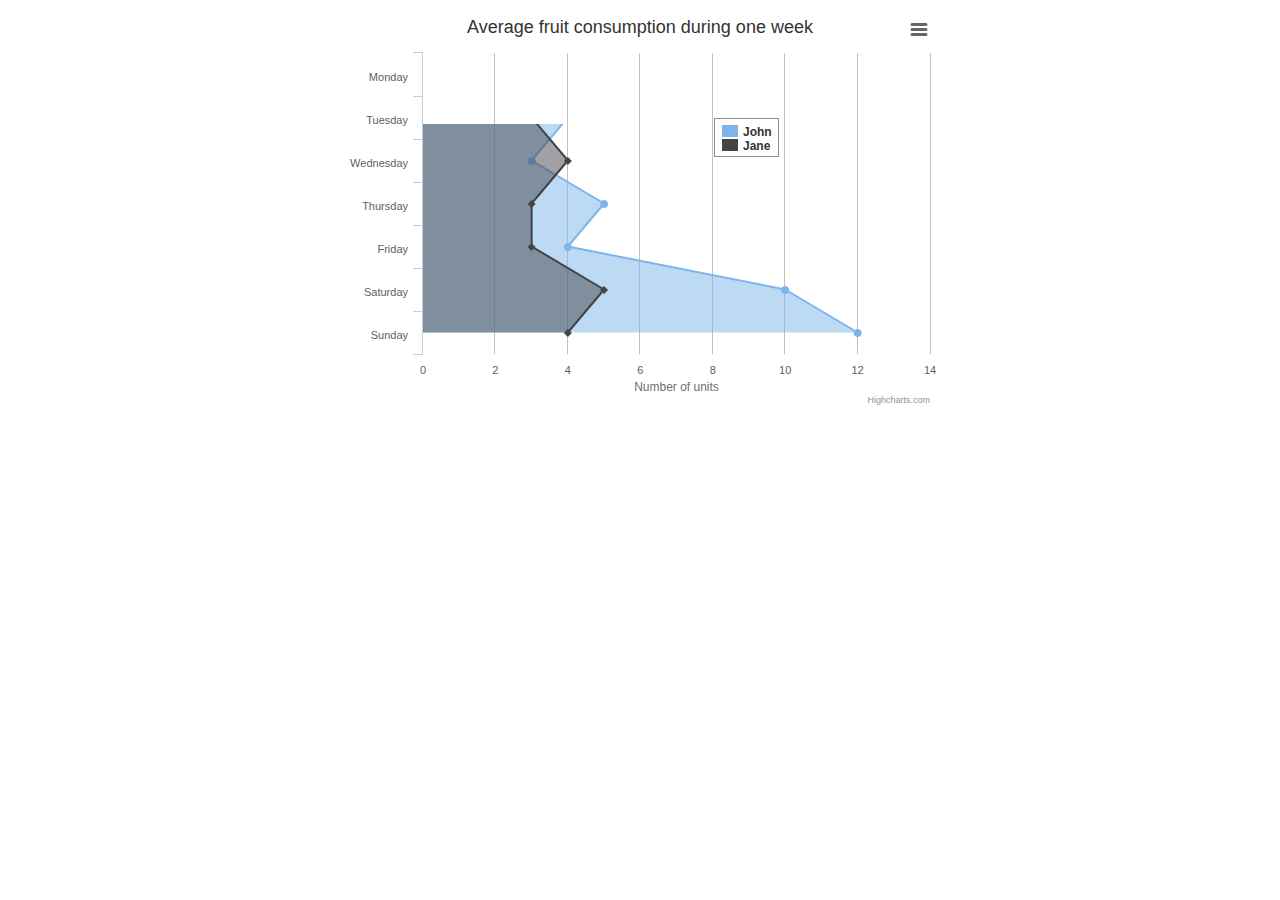
<file: static/_js/highcharts/examples/area-inverted/index.htm>
<!DOCTYPE HTML>
<html>
	<head>
		<meta http-equiv="Content-Type" content="text/html; charset=utf-8">
		<title>Highcharts Example</title>

		<script type="text/javascript" src="http://ajax.googleapis.com/ajax/libs/jquery/1.8.2/jquery.min.js"></script>
		<style type="text/css">
${demo.css}
		</style>
		<script type="text/javascript">
$(function () {
    $('#container').highcharts({
        chart: {
            type: 'area',
            inverted: true
        },
        title: {
            text: 'Average fruit consumption during one week'
        },
        subtitle: {
            style: {
                position: 'absolute',
                right: '0px',
                bottom: '10px'
            }
        },
        legend: {
            layout: 'vertical',
            align: 'right',
            verticalAlign: 'top',
            x: -150,
            y: 100,
            floating: true,
            borderWidth: 1,
            backgroundColor: (Highcharts.theme && Highcharts.theme.legendBackgroundColor) || '#FFFFFF'
        },
        xAxis: {
            categories: [
                'Monday',
                'Tuesday',
                'Wednesday',
                'Thursday',
                'Friday',
                'Saturday',
                'Sunday'
            ]
        },
        yAxis: {
            title: {
                text: 'Number of units'
            },
            labels: {
                formatter: function () {
                    return this.value;
                }
            },
            min: 0
        },
        plotOptions: {
            area: {
                fillOpacity: 0.5
            }
        },
        series: [{
            name: 'John',
            data: [3, 4, 3, 5, 4, 10, 12]
        }, {
            name: 'Jane',
            data: [1, 3, 4, 3, 3, 5, 4]
        }]
    });
});
		</script>
	</head>
	<body>
<script src="../../js/highcharts.js"></script>
<script src="../../js/modules/exporting.js"></script>

<div id="container" style="min-width: 310px; height: 400px; max-width: 600px; margin: 0 auto"></div>

	</body>
</html>
</file>
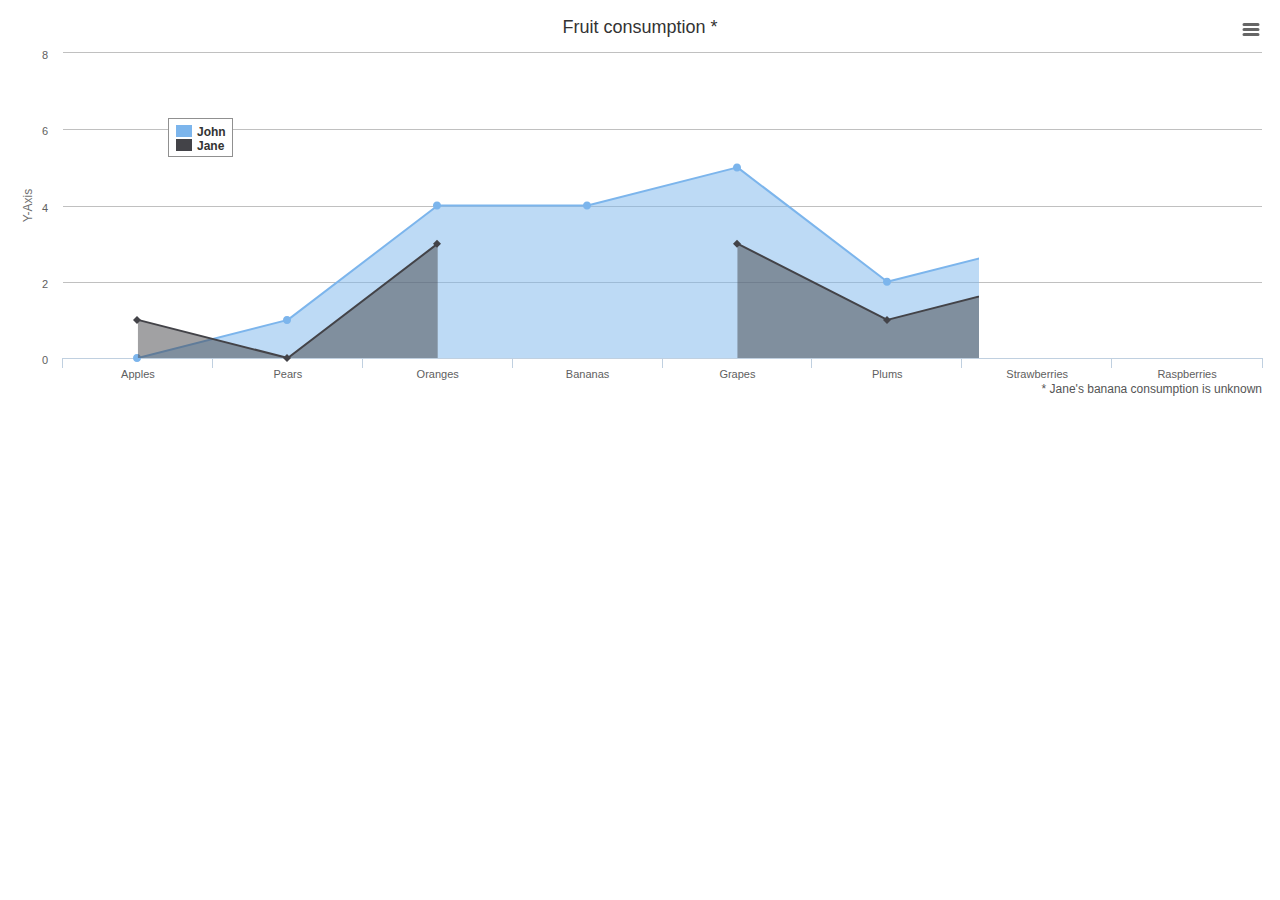
<file: static/_js/highcharts/examples/area-missing/index.htm>
<!DOCTYPE HTML>
<html>
	<head>
		<meta http-equiv="Content-Type" content="text/html; charset=utf-8">
		<title>Highcharts Example</title>

		<script type="text/javascript" src="http://ajax.googleapis.com/ajax/libs/jquery/1.8.2/jquery.min.js"></script>
		<style type="text/css">
${demo.css}
		</style>
		<script type="text/javascript">
$(function () {
    $('#container').highcharts({
        chart: {
            type: 'area',
            spacingBottom: 30
        },
        title: {
            text: 'Fruit consumption *'
        },
        subtitle: {
            text: '* Jane\'s banana consumption is unknown',
            floating: true,
            align: 'right',
            verticalAlign: 'bottom',
            y: 15
        },
        legend: {
            layout: 'vertical',
            align: 'left',
            verticalAlign: 'top',
            x: 150,
            y: 100,
            floating: true,
            borderWidth: 1,
            backgroundColor: (Highcharts.theme && Highcharts.theme.legendBackgroundColor) || '#FFFFFF'
        },
        xAxis: {
            categories: ['Apples', 'Pears', 'Oranges', 'Bananas', 'Grapes', 'Plums', 'Strawberries', 'Raspberries']
        },
        yAxis: {
            title: {
                text: 'Y-Axis'
            },
            labels: {
                formatter: function () {
                    return this.value;
                }
            }
        },
        tooltip: {
            formatter: function () {
                return '<b>' + this.series.name + '</b><br/>' +
                    this.x + ': ' + this.y;
            }
        },
        plotOptions: {
            area: {
                fillOpacity: 0.5
            }
        },
        credits: {
            enabled: false
        },
        series: [{
            name: 'John',
            data: [0, 1, 4, 4, 5, 2, 3, 7]
        }, {
            name: 'Jane',
            data: [1, 0, 3, null, 3, 1, 2, 1]
        }]
    });
});
		</script>
	</head>
	<body>
<script src="../../js/highcharts.js"></script>
<script src="../../js/modules/exporting.js"></script>

<div id="container" style="min-width: 310px; height: 400px; margin: 0 auto"></div>

	</body>
</html>
</file>
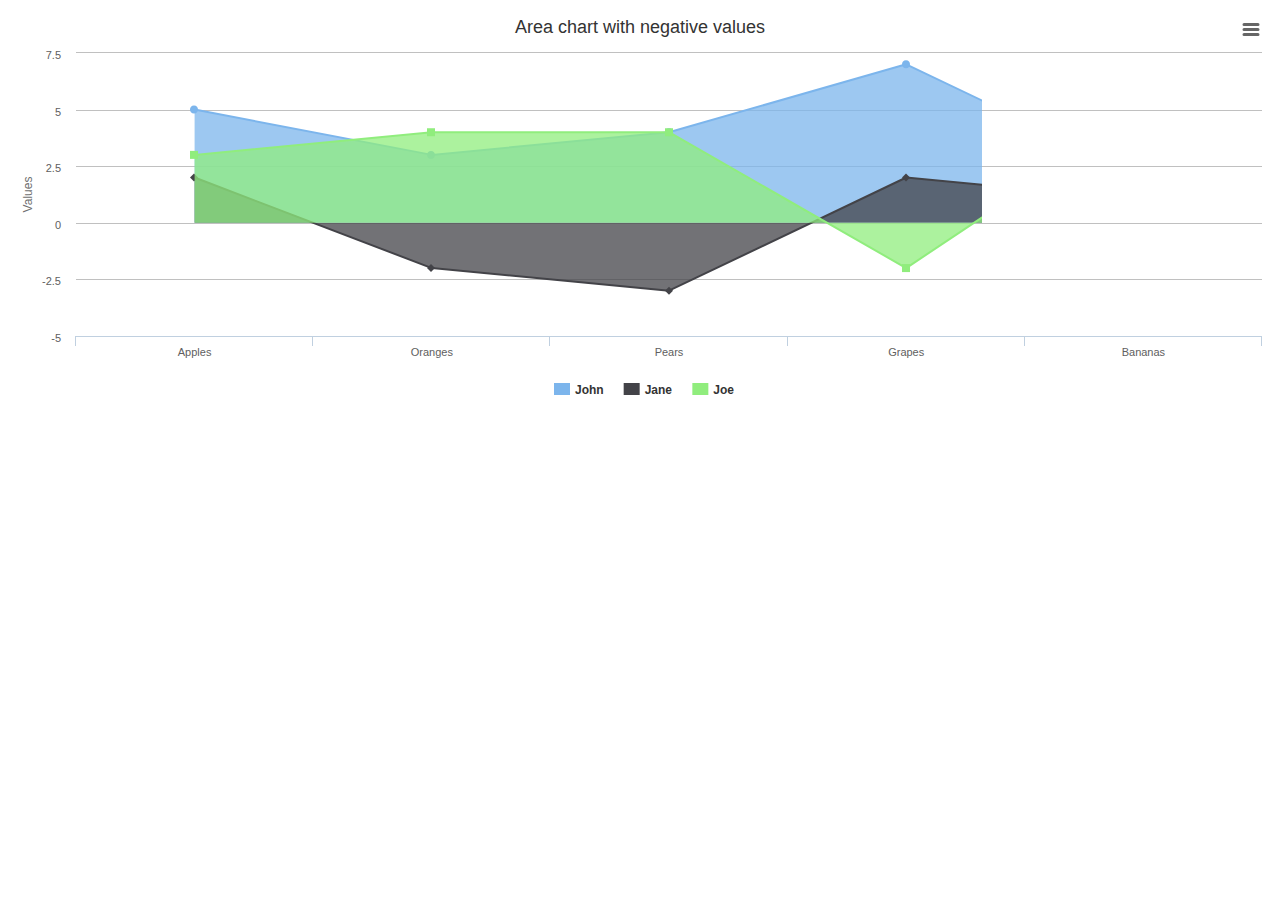
<file: static/_js/highcharts/examples/area-negative/index.htm>
<!DOCTYPE HTML>
<html>
	<head>
		<meta http-equiv="Content-Type" content="text/html; charset=utf-8">
		<title>Highcharts Example</title>

		<script type="text/javascript" src="http://ajax.googleapis.com/ajax/libs/jquery/1.8.2/jquery.min.js"></script>
		<style type="text/css">
${demo.css}
		</style>
		<script type="text/javascript">
$(function () {
    $('#container').highcharts({
        chart: {
            type: 'area'
        },
        title: {
            text: 'Area chart with negative values'
        },
        xAxis: {
            categories: ['Apples', 'Oranges', 'Pears', 'Grapes', 'Bananas']
        },
        credits: {
            enabled: false
        },
        series: [{
            name: 'John',
            data: [5, 3, 4, 7, 2]
        }, {
            name: 'Jane',
            data: [2, -2, -3, 2, 1]
        }, {
            name: 'Joe',
            data: [3, 4, 4, -2, 5]
        }]
    });
});
		</script>
	</head>
	<body>
<script src="../../js/highcharts.js"></script>
<script src="../../js/modules/exporting.js"></script>

<div id="container" style="min-width: 310px; height: 400px; margin: 0 auto"></div>

	</body>
</html>
</file>
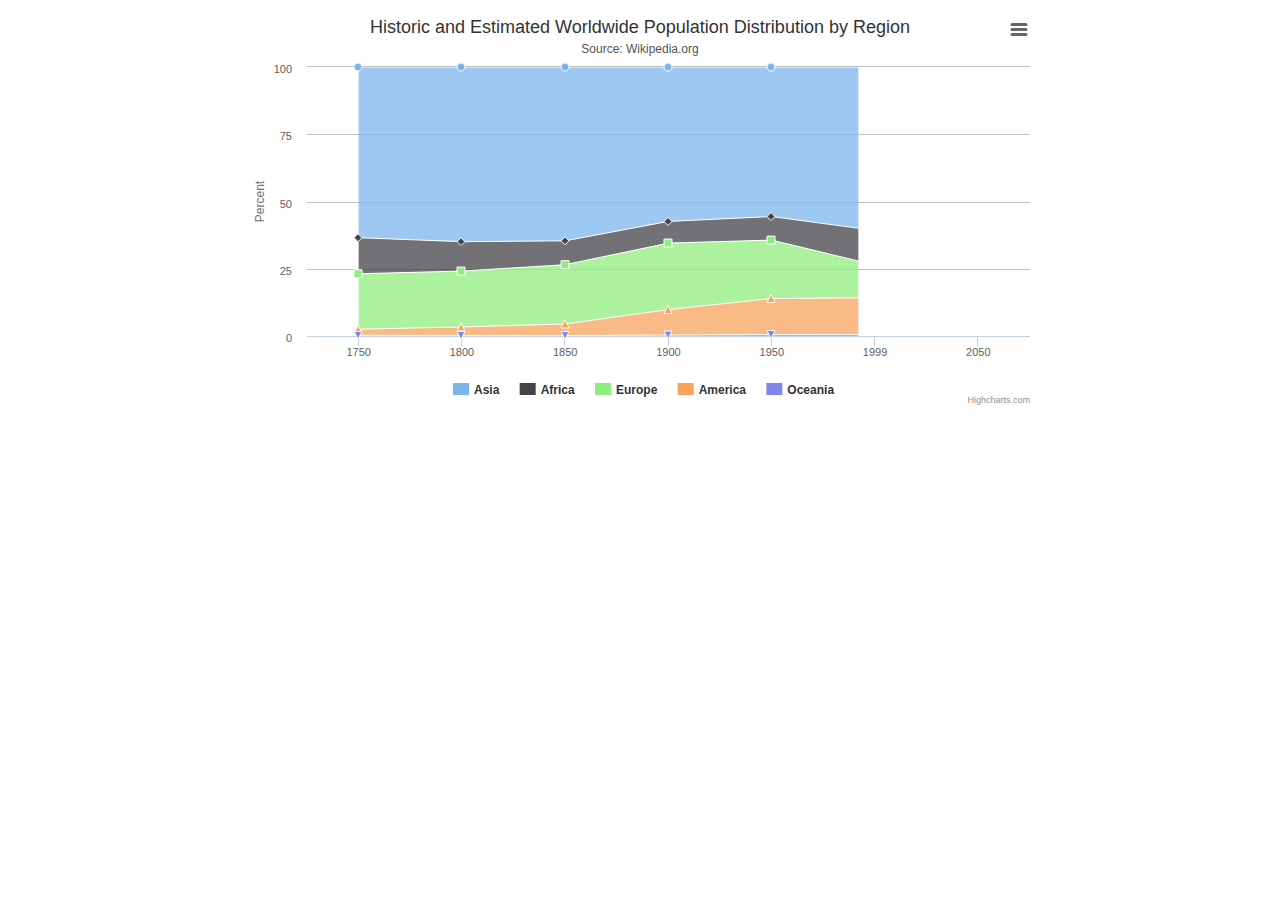
<file: static/_js/highcharts/examples/area-stacked-percent/index.htm>
<!DOCTYPE HTML>
<html>
	<head>
		<meta http-equiv="Content-Type" content="text/html; charset=utf-8">
		<title>Highcharts Example</title>

		<script type="text/javascript" src="http://ajax.googleapis.com/ajax/libs/jquery/1.8.2/jquery.min.js"></script>
		<style type="text/css">
${demo.css}
		</style>
		<script type="text/javascript">
$(function () {
    $('#container').highcharts({
        chart: {
            type: 'area'
        },
        title: {
            text: 'Historic and Estimated Worldwide Population Distribution by Region'
        },
        subtitle: {
            text: 'Source: Wikipedia.org'
        },
        xAxis: {
            categories: ['1750', '1800', '1850', '1900', '1950', '1999', '2050'],
            tickmarkPlacement: 'on',
            title: {
                enabled: false
            }
        },
        yAxis: {
            title: {
                text: 'Percent'
            }
        },
        tooltip: {
            pointFormat: '<span style="color:{series.color}">{series.name}</span>: <b>{point.percentage:.1f}%</b> ({point.y:,.0f} millions)<br/>',
            shared: true
        },
        plotOptions: {
            area: {
                stacking: 'percent',
                lineColor: '#ffffff',
                lineWidth: 1,
                marker: {
                    lineWidth: 1,
                    lineColor: '#ffffff'
                }
            }
        },
        series: [{
            name: 'Asia',
            data: [502, 635, 809, 947, 1402, 3634, 5268]
        }, {
            name: 'Africa',
            data: [106, 107, 111, 133, 221, 767, 1766]
        }, {
            name: 'Europe',
            data: [163, 203, 276, 408, 547, 729, 628]
        }, {
            name: 'America',
            data: [18, 31, 54, 156, 339, 818, 1201]
        }, {
            name: 'Oceania',
            data: [2, 2, 2, 6, 13, 30, 46]
        }]
    });
});
		</script>
	</head>
	<body>
<script src="../../js/highcharts.js"></script>
<script src="../../js/modules/exporting.js"></script>

<div id="container" style="min-width: 310px; height: 400px; max-width: 800px; margin: 0 auto"></div>

	</body>
</html>
</file>
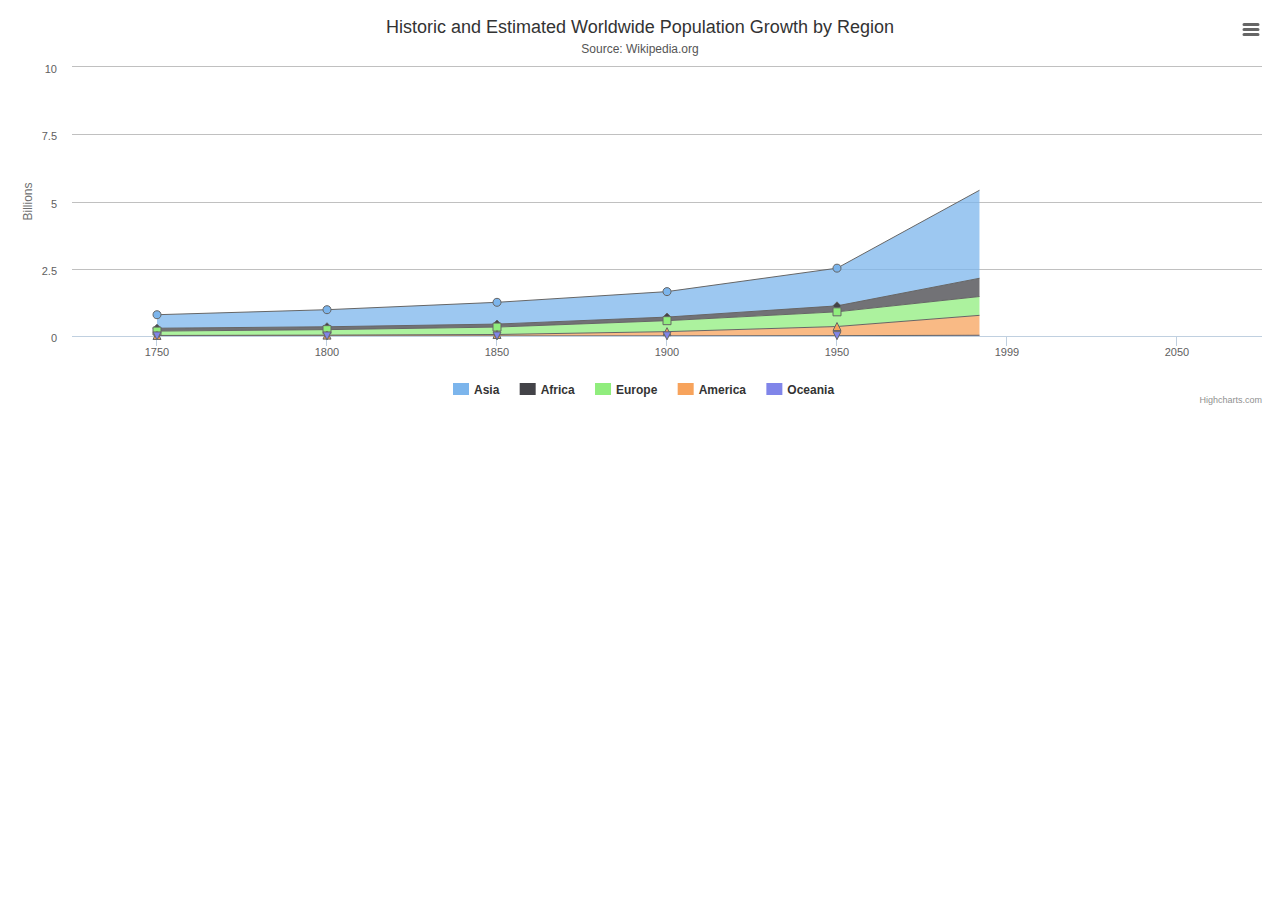
<file: static/_js/highcharts/examples/area-stacked/index.htm>
<!DOCTYPE HTML>
<html>
	<head>
		<meta http-equiv="Content-Type" content="text/html; charset=utf-8">
		<title>Highcharts Example</title>

		<script type="text/javascript" src="http://ajax.googleapis.com/ajax/libs/jquery/1.8.2/jquery.min.js"></script>
		<style type="text/css">
${demo.css}
		</style>
		<script type="text/javascript">
$(function () {
    $('#container').highcharts({
        chart: {
            type: 'area'
        },
        title: {
            text: 'Historic and Estimated Worldwide Population Growth by Region'
        },
        subtitle: {
            text: 'Source: Wikipedia.org'
        },
        xAxis: {
            categories: ['1750', '1800', '1850', '1900', '1950', '1999', '2050'],
            tickmarkPlacement: 'on',
            title: {
                enabled: false
            }
        },
        yAxis: {
            title: {
                text: 'Billions'
            },
            labels: {
                formatter: function () {
                    return this.value / 1000;
                }
            }
        },
        tooltip: {
            shared: true,
            valueSuffix: ' millions'
        },
        plotOptions: {
            area: {
                stacking: 'normal',
                lineColor: '#666666',
                lineWidth: 1,
                marker: {
                    lineWidth: 1,
                    lineColor: '#666666'
                }
            }
        },
        series: [{
            name: 'Asia',
            data: [502, 635, 809, 947, 1402, 3634, 5268]
        }, {
            name: 'Africa',
            data: [106, 107, 111, 133, 221, 767, 1766]
        }, {
            name: 'Europe',
            data: [163, 203, 276, 408, 547, 729, 628]
        }, {
            name: 'America',
            data: [18, 31, 54, 156, 339, 818, 1201]
        }, {
            name: 'Oceania',
            data: [2, 2, 2, 6, 13, 30, 46]
        }]
    });
});
		</script>
	</head>
	<body>
<script src="../../js/highcharts.js"></script>
<script src="../../js/modules/exporting.js"></script>

<div id="container" style="min-width: 310px; height: 400px; margin: 0 auto"></div>

	</body>
</html>
</file>
<file: static/_css/navbar-fixed-top.css>
body {
  min-height: 2000px;
  padding-top: 70px;
}
</file>
<file: static/_css/style.css>
#selectForm {padding-top:15px; height:65px; position:relative; top:0px; left:0px; width:1200px;}
#selectLoading {padding-top:25px width:508px; height:381px; position:relative; top:0px; left:0px; background-image:url('loading.gif'); display:none; background-repeat:no-repeat;}
#rangePanel {position:relative; top:0px; left:0px; width:200px; height:150px; text-align:left; border:solid 1px red;}
#container {width: 1200px; min-width: 900px; height: 700px; margin: 0 auto}
</file>
<file: static_v2/_lib/bootstrap-3.2.0-dist/css/navbar-fixed-top.css>
body {
  min-height: 2000px;
  padding-top: 70px;
}
</file>
<file: static_v2/_css/main.css>
/* initial css state */
div.container div#capture.panel.panel-default.hidden { visible: none;}
</file>
